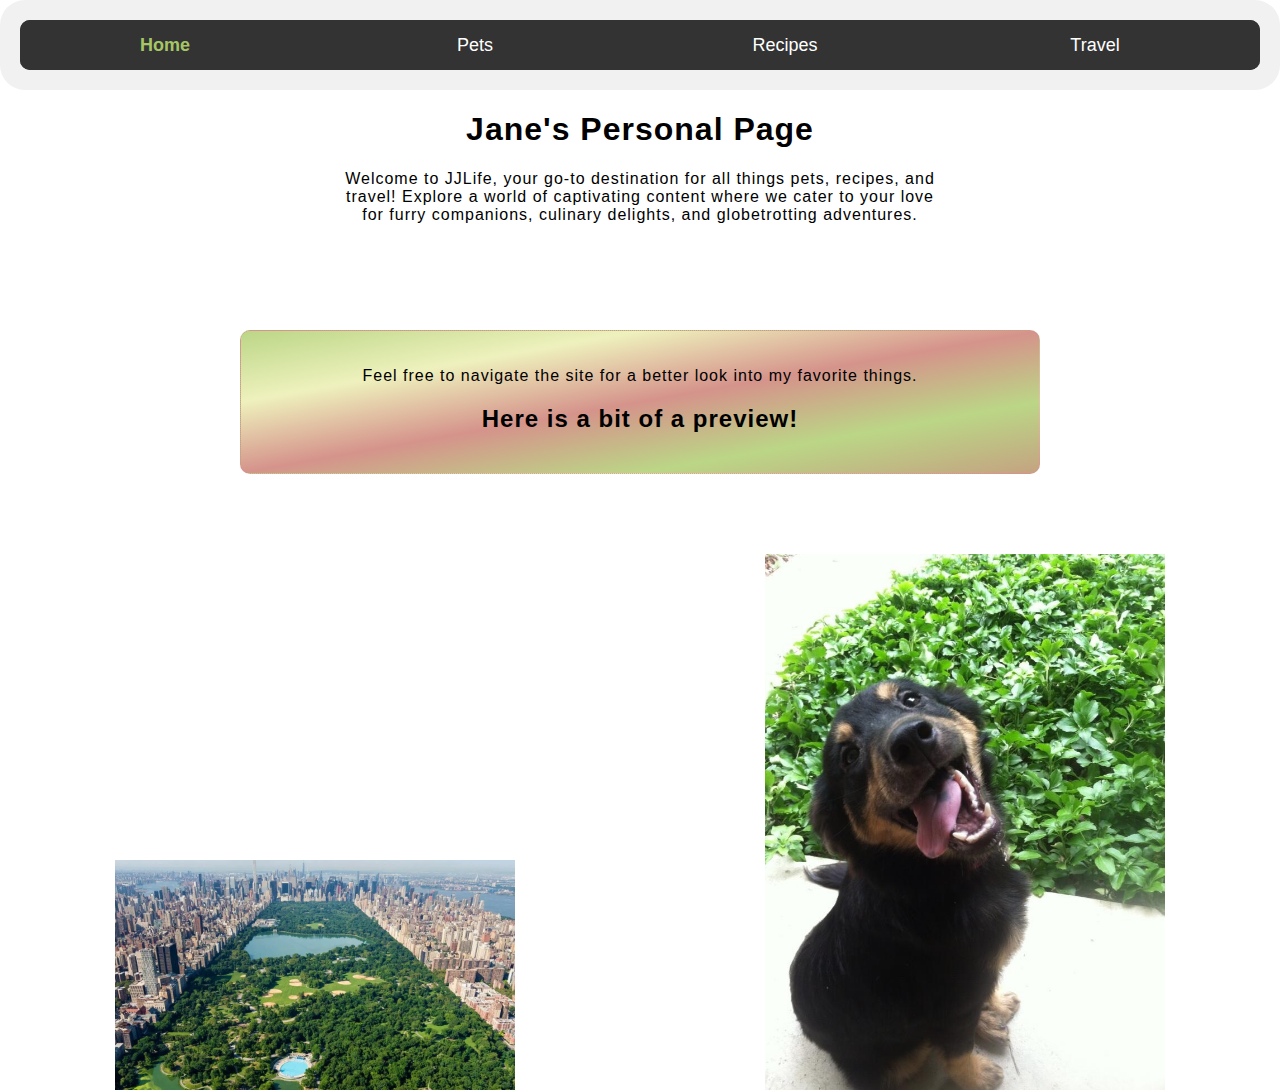
<file: index.html>
<!DOCTYPE html>
<html lang="en">
<head>
    <meta charset="UTF-8">
    <meta name="viewport" content="width=device-width, initial-scale=1.0">
    <link rel="stylesheet" type="text/css" href="css/reset.css">
    <link rel="stylesheet" href="css/style.css">
    <title>Home</title>
</head>
<body>
    <a href="#skip" class="skip">Skip to Main Content</a>
    <header>
        <nav>
            <ul>
                <li><a href = "index.html" class="current">Home</a></li>
                <li><a href = "pets.html">Pets</a></li>
                <li><a href = "recipes.html">Recipes</a></li>
                <li><a href = "travel.html">Travel</a></li>
            </ul>
        </nav>
    </header>

    <main id="skip">
    <div class="introduction">
        <h1>Jane's Personal Page</h1>
        <div>
            <p>Welcome to JJLife, your go-to destination for all things pets, recipes, and travel! Explore a world of captivating content where we cater to your love for furry companions, culinary delights, and globetrotting adventures. </p>

        </div>
    </div>
    <div class="navigate">
        <p>Feel free to navigate the site for a better look into my favorite things. </p>
        <h2> Here is a bit of a preview!</h2>
    </div>

    <div class ="index_photos">
    <img src="images/central_park_aerial_view.jpeg" width = "400" alt="Arial view of Central Park in New York City, NY">
    <img src="images/juno_pup.jpg" width = "400" alt="Brown labradoodle puppy looking at the camera with it's tounge hanging out">
    </div>
    
    </main>
    
</body>
</html>
</file>
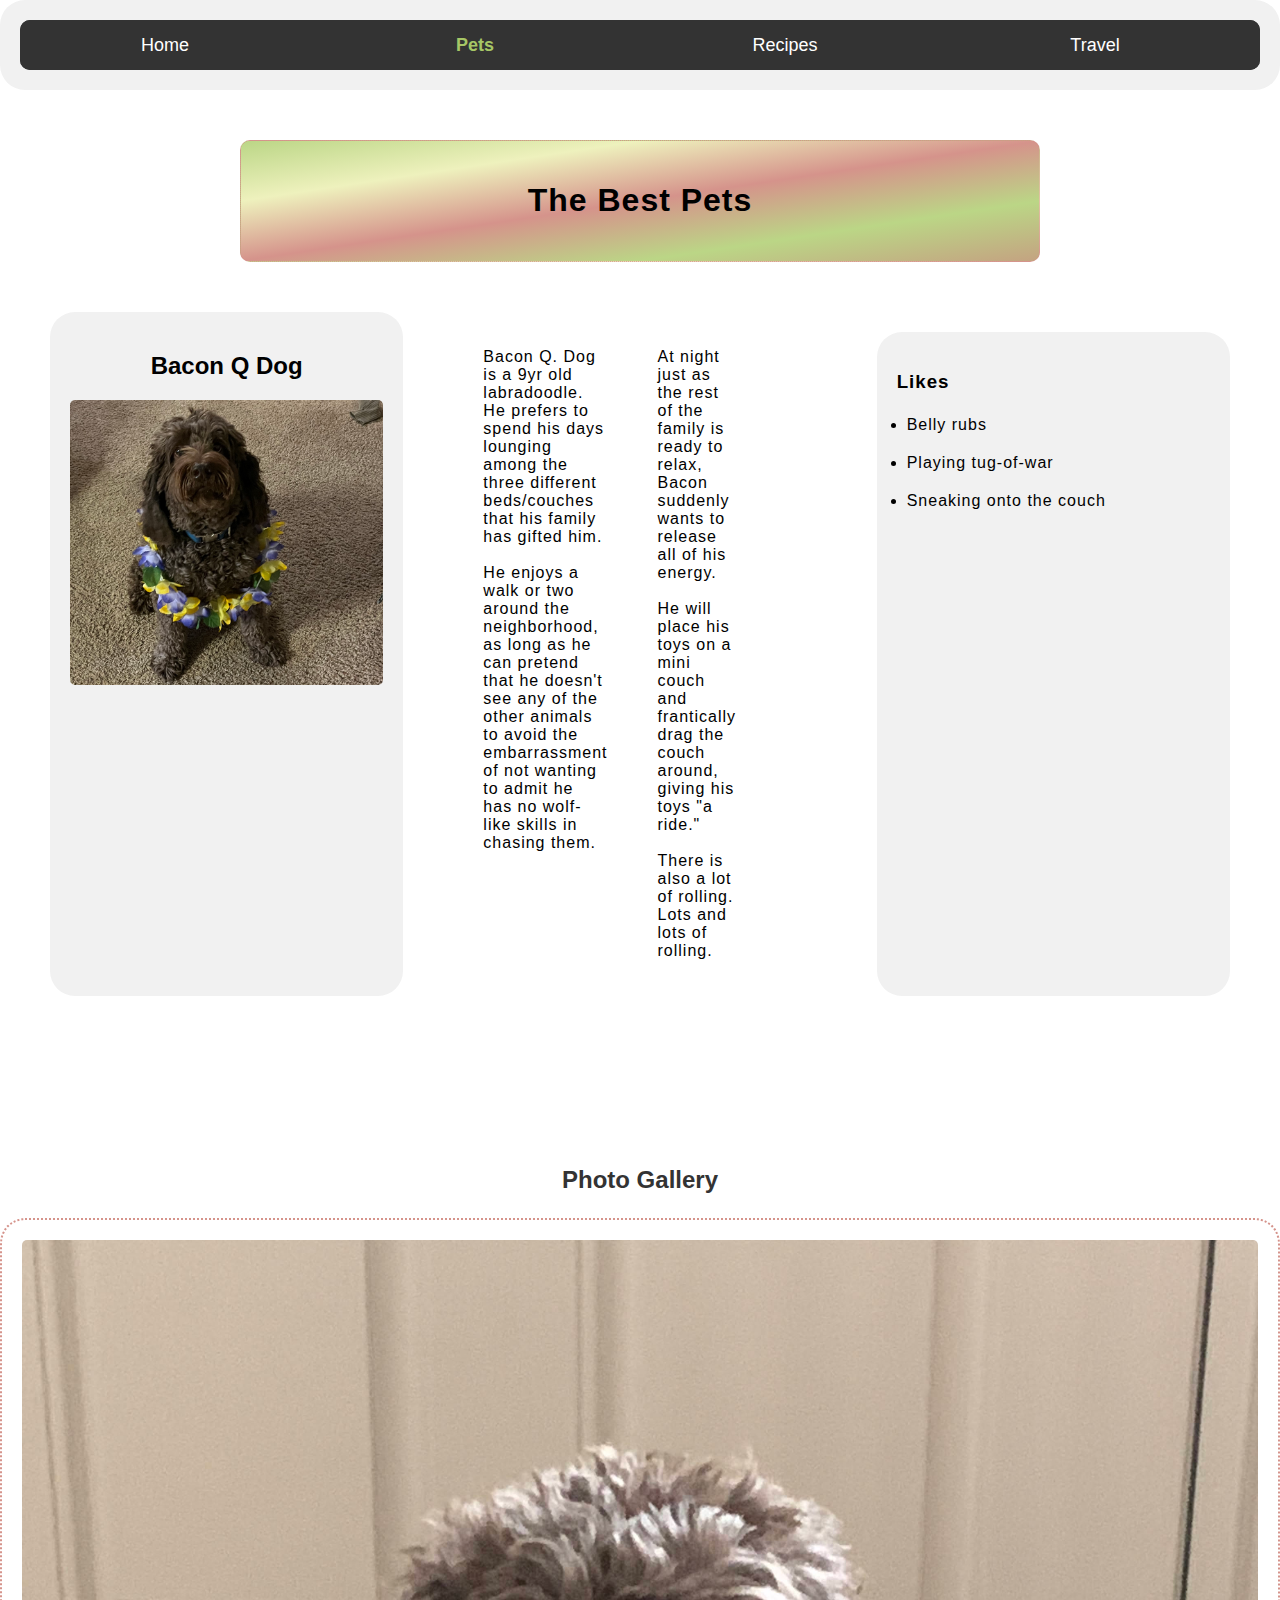
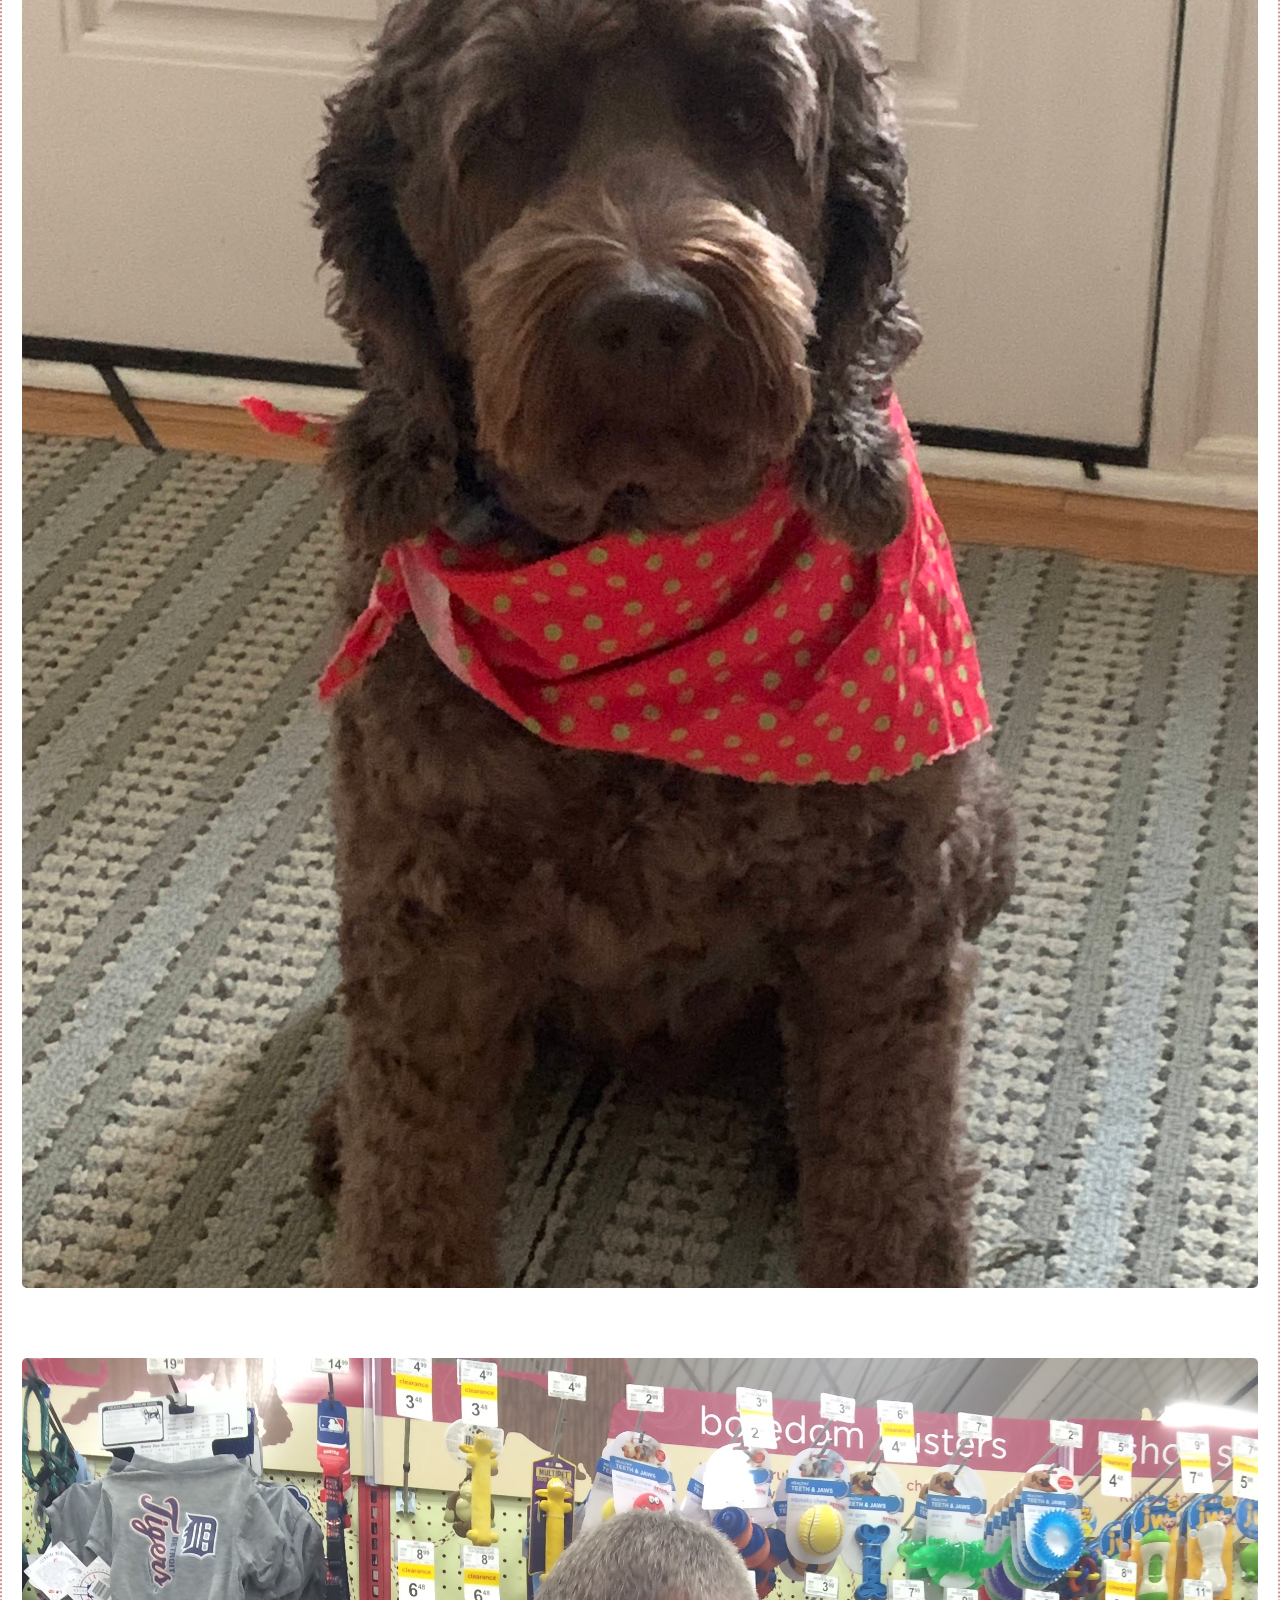
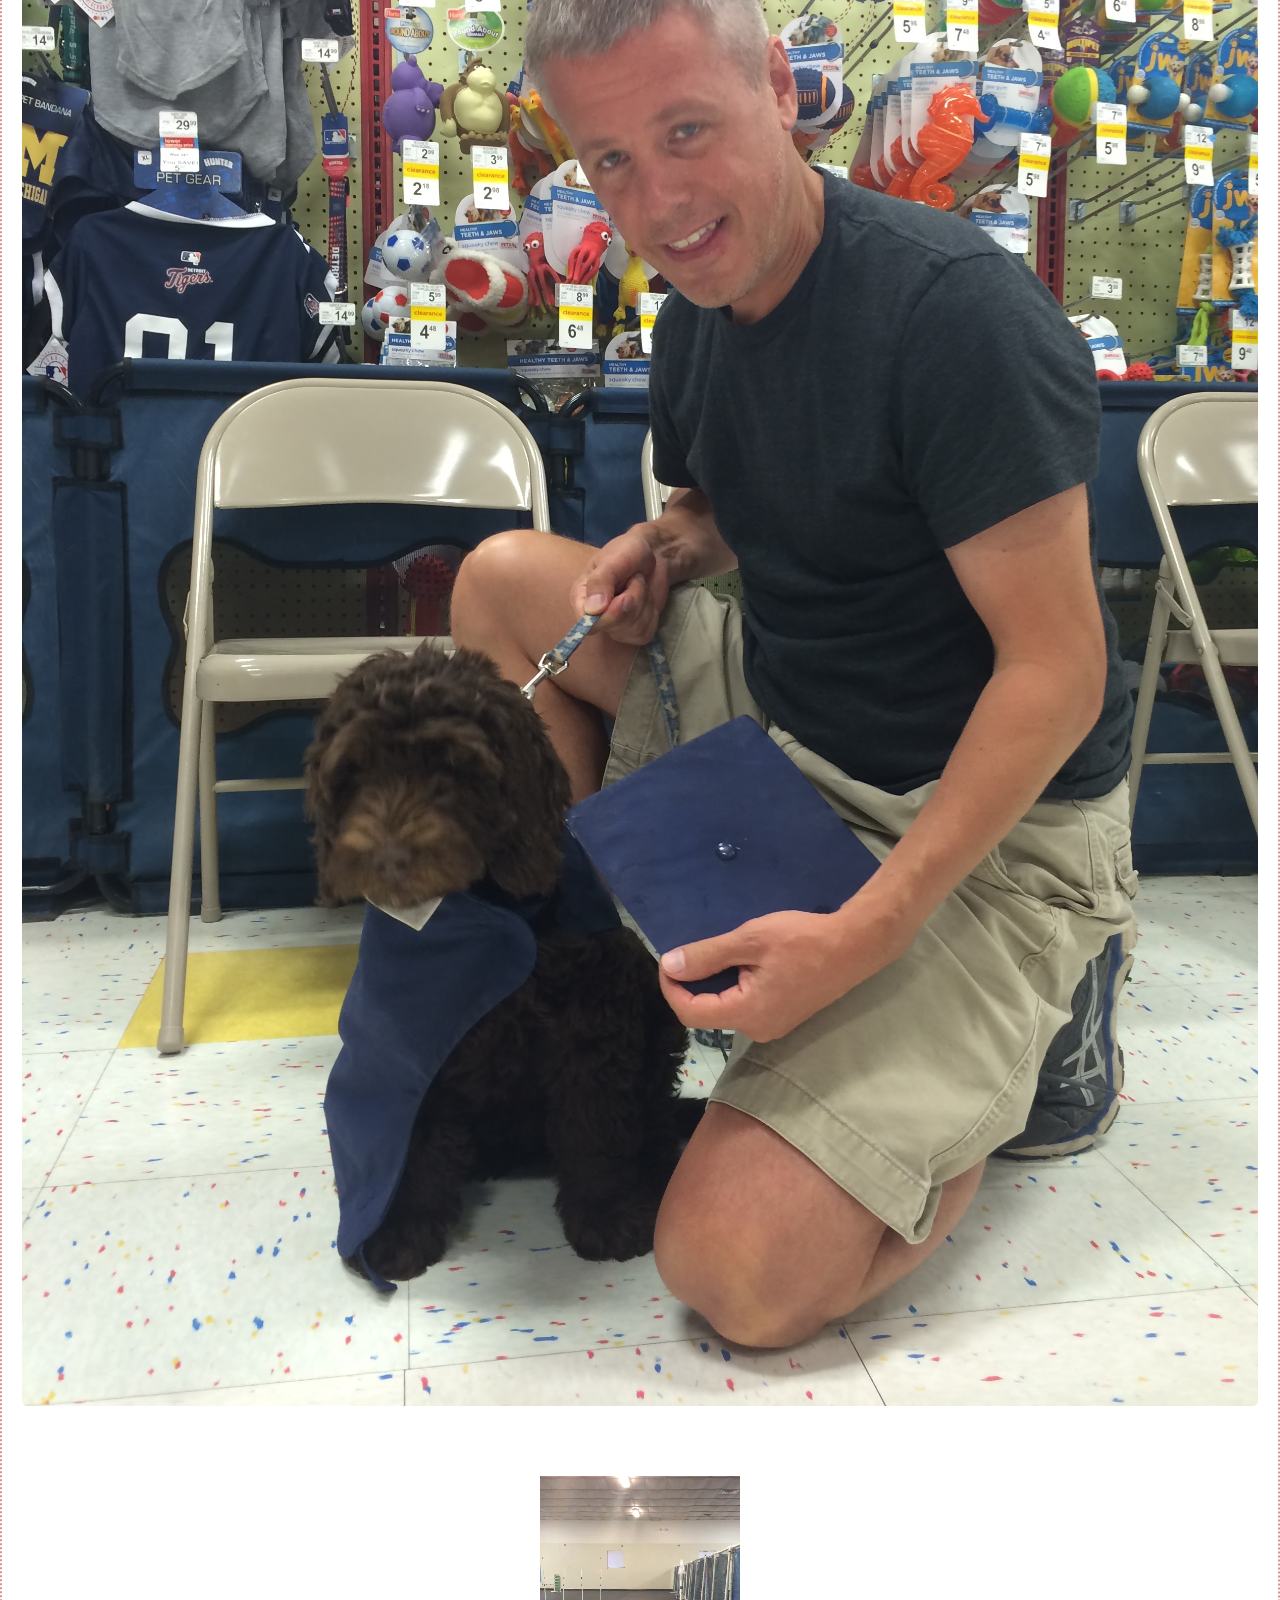
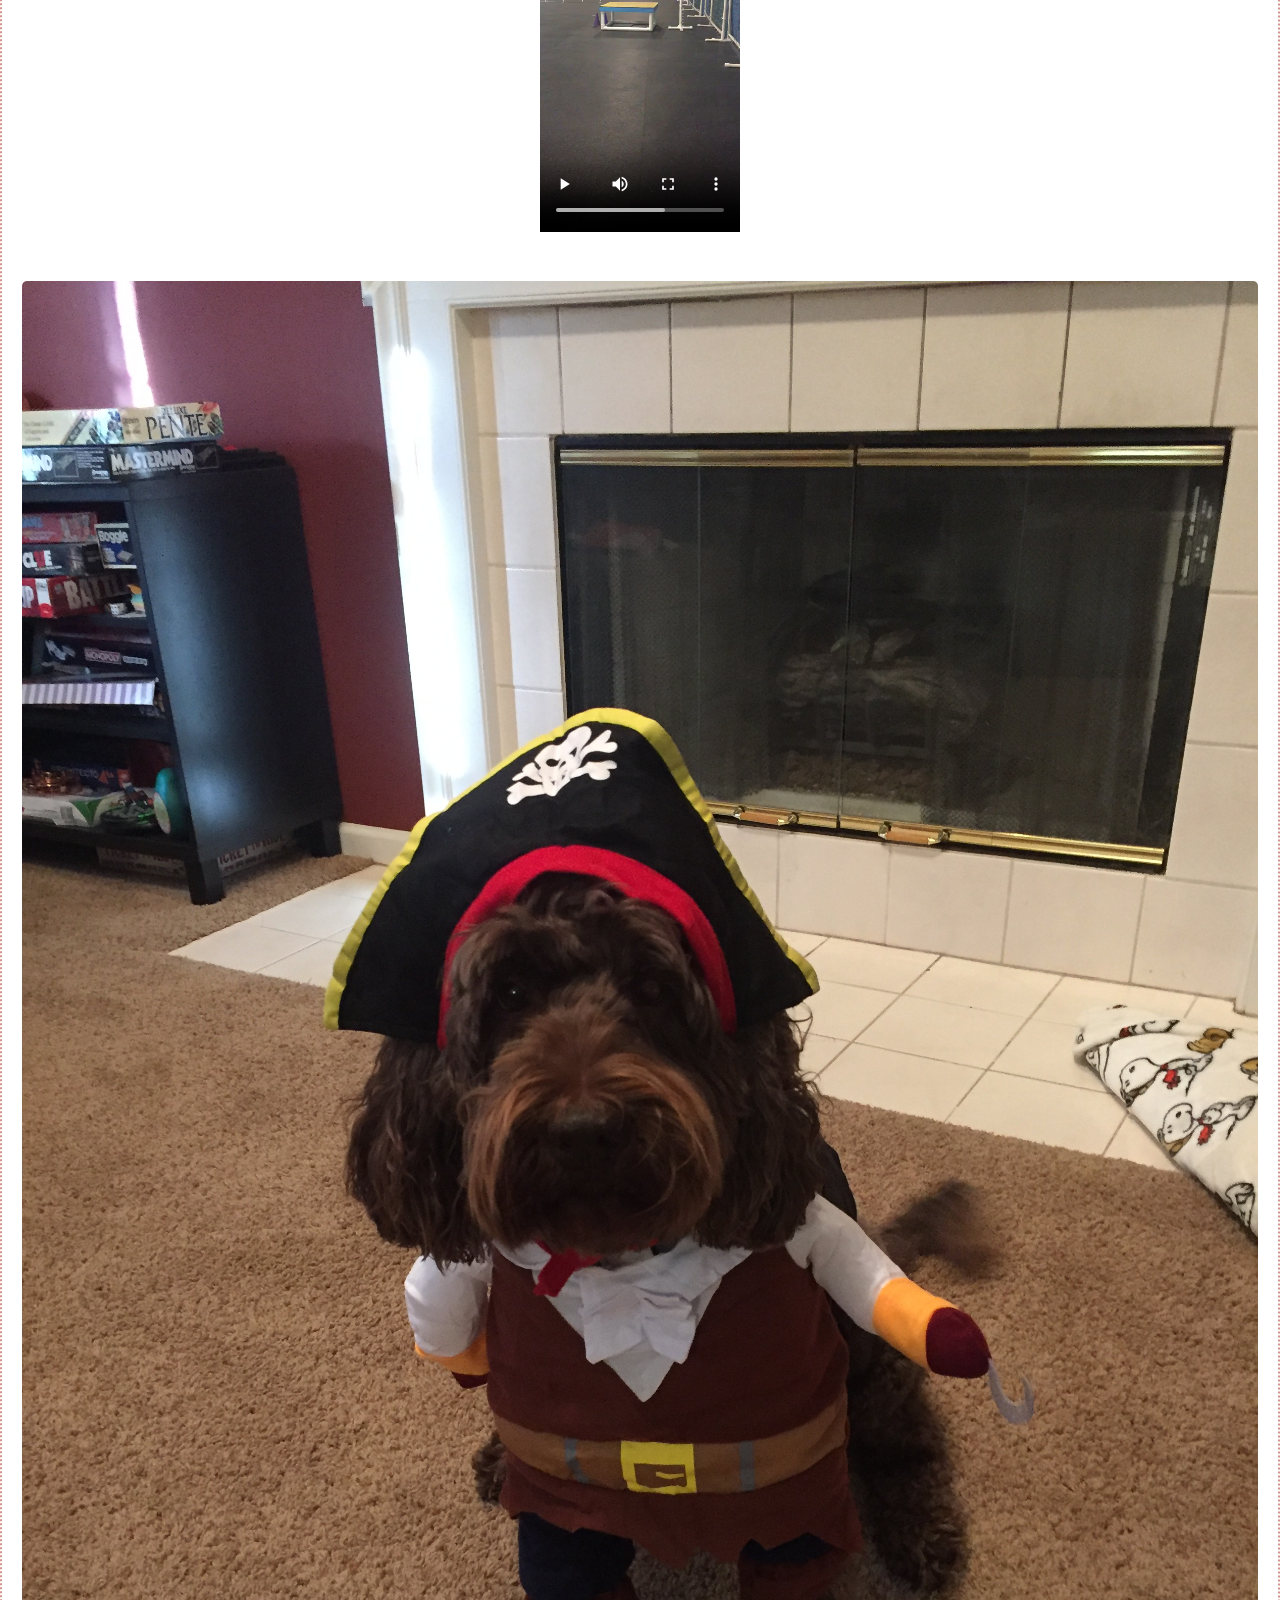
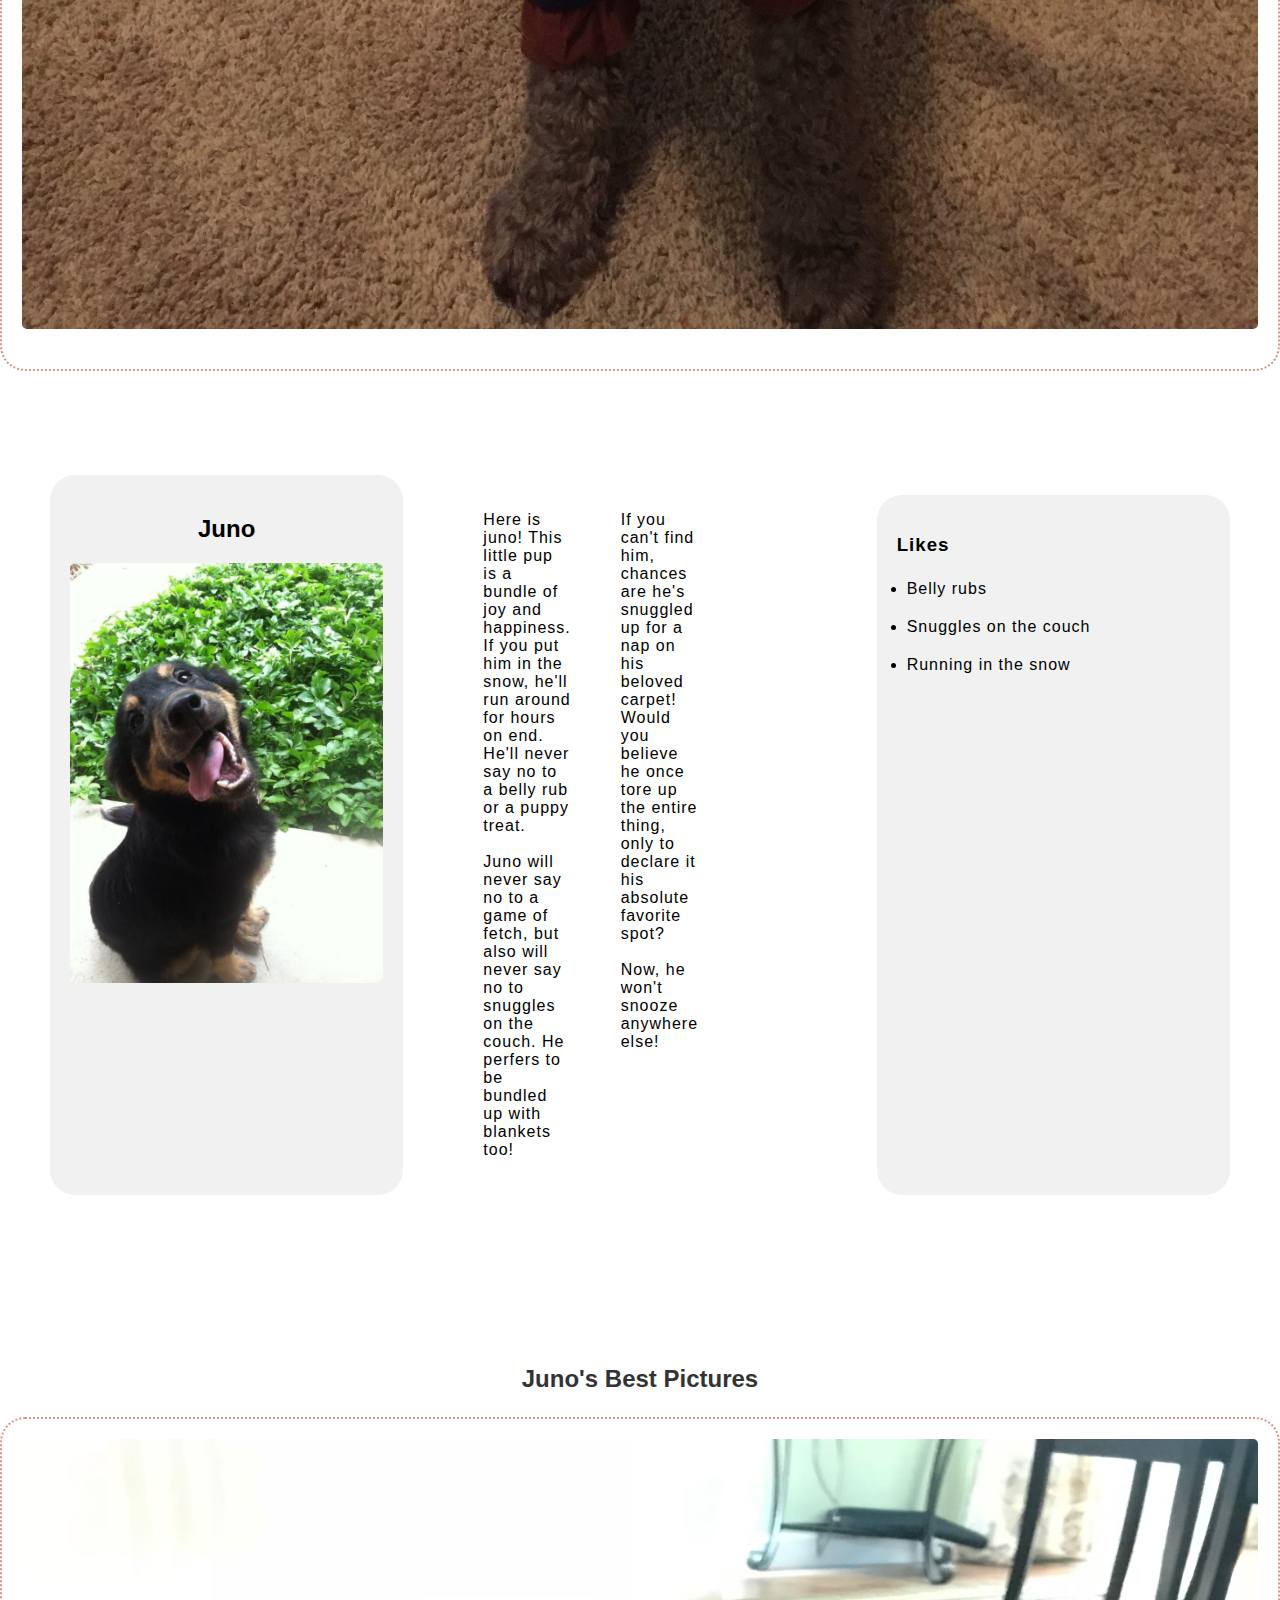
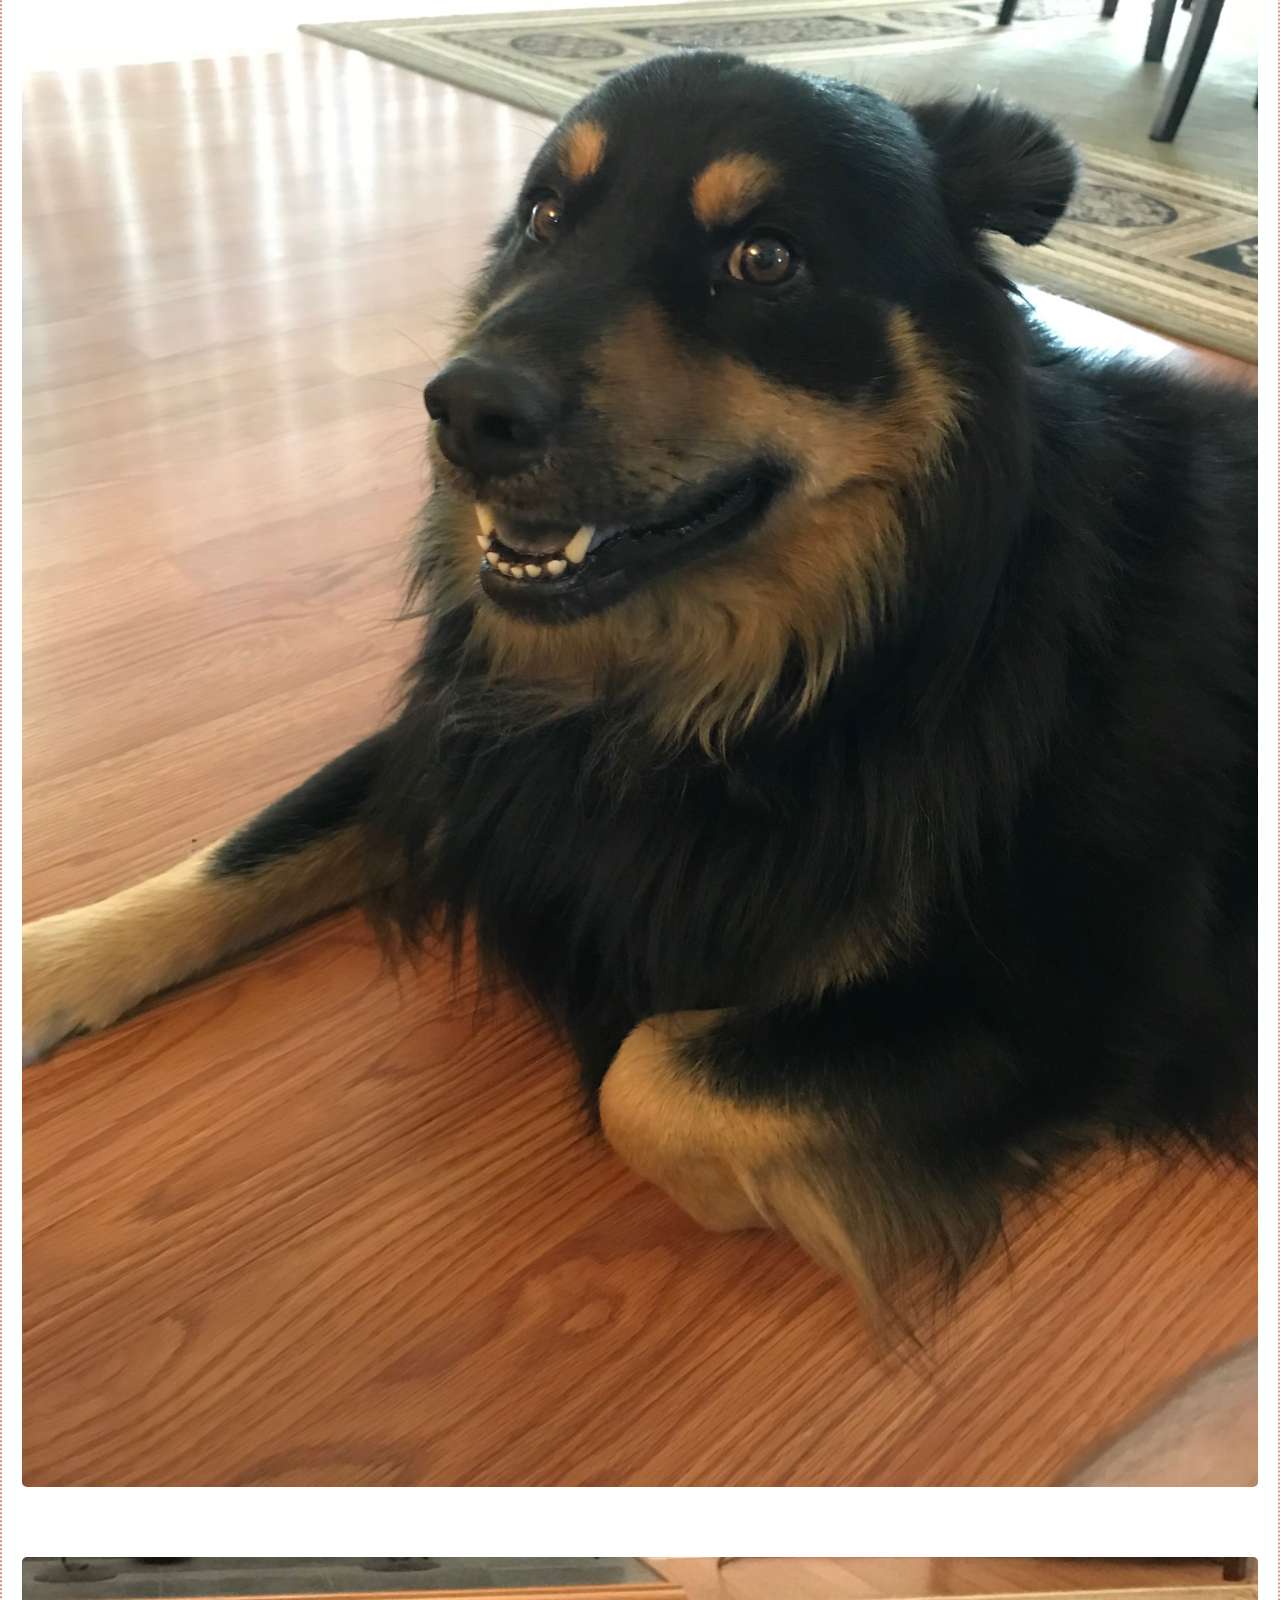
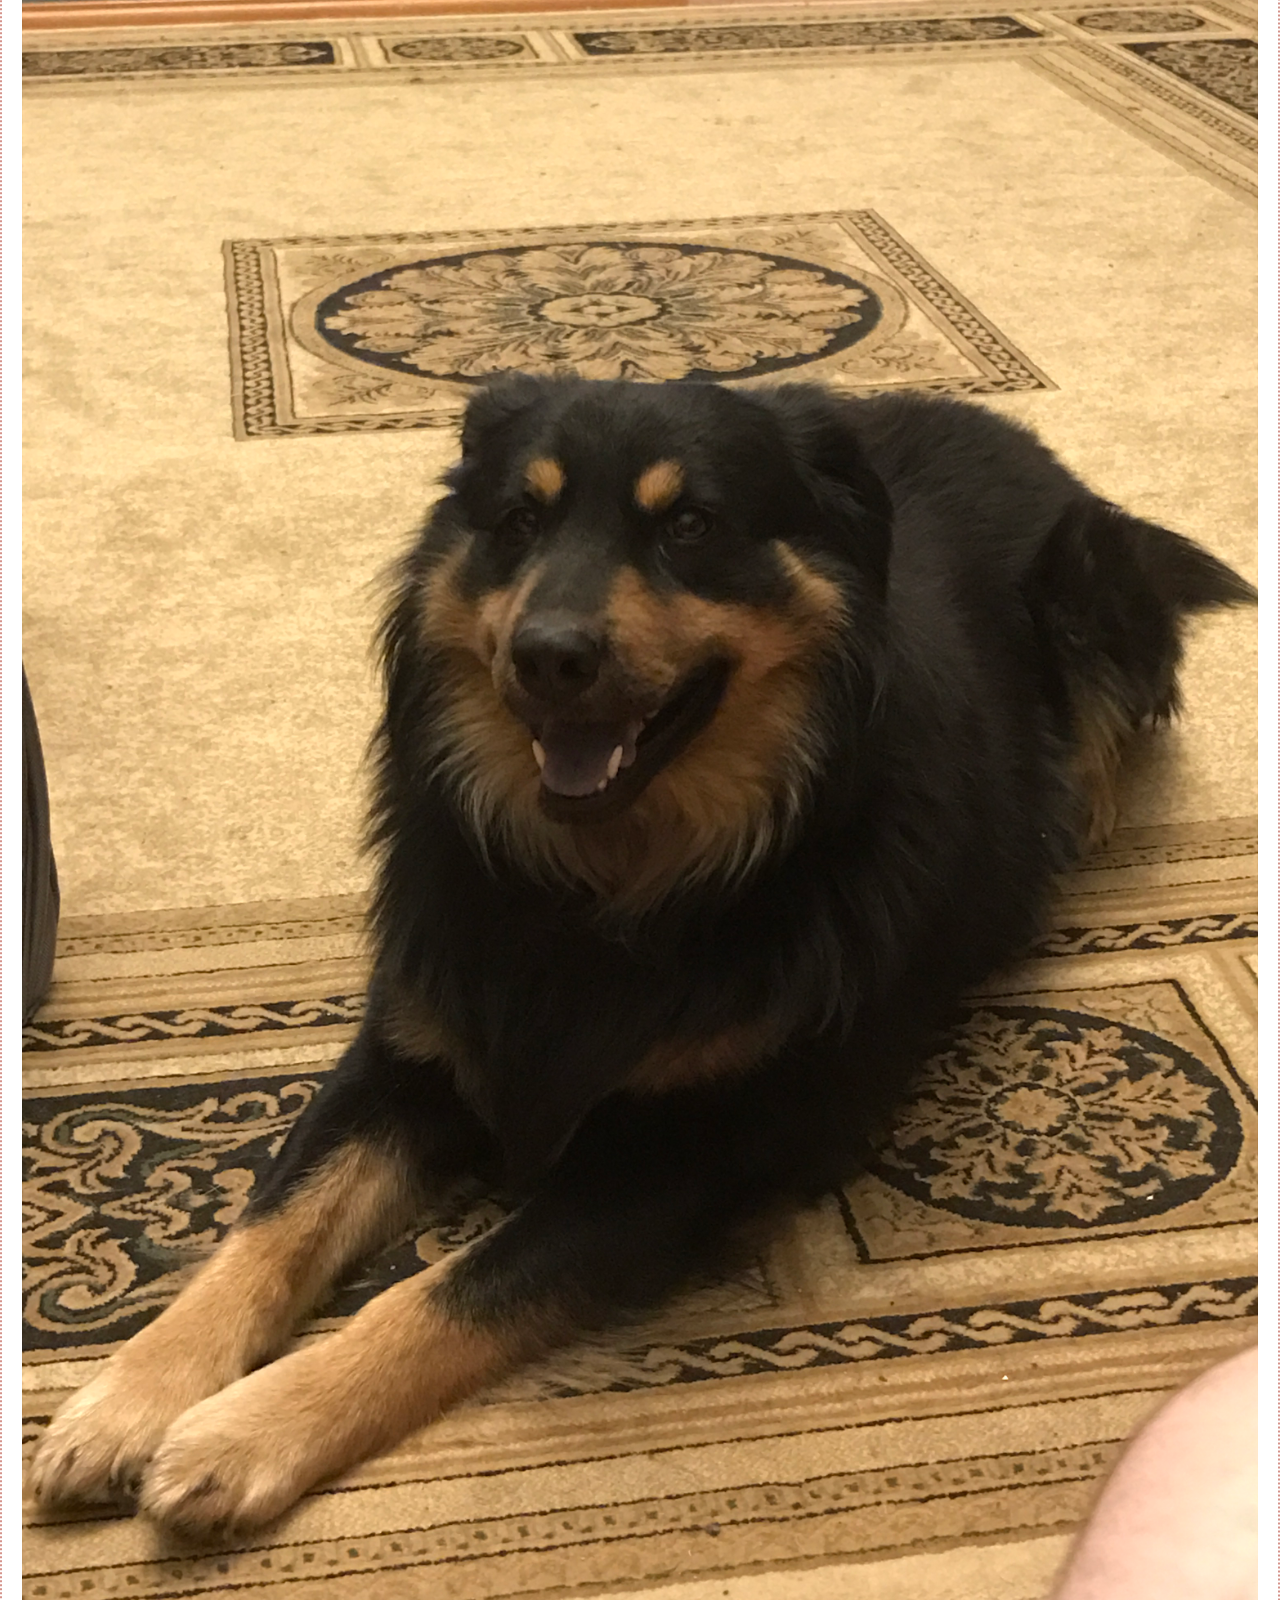
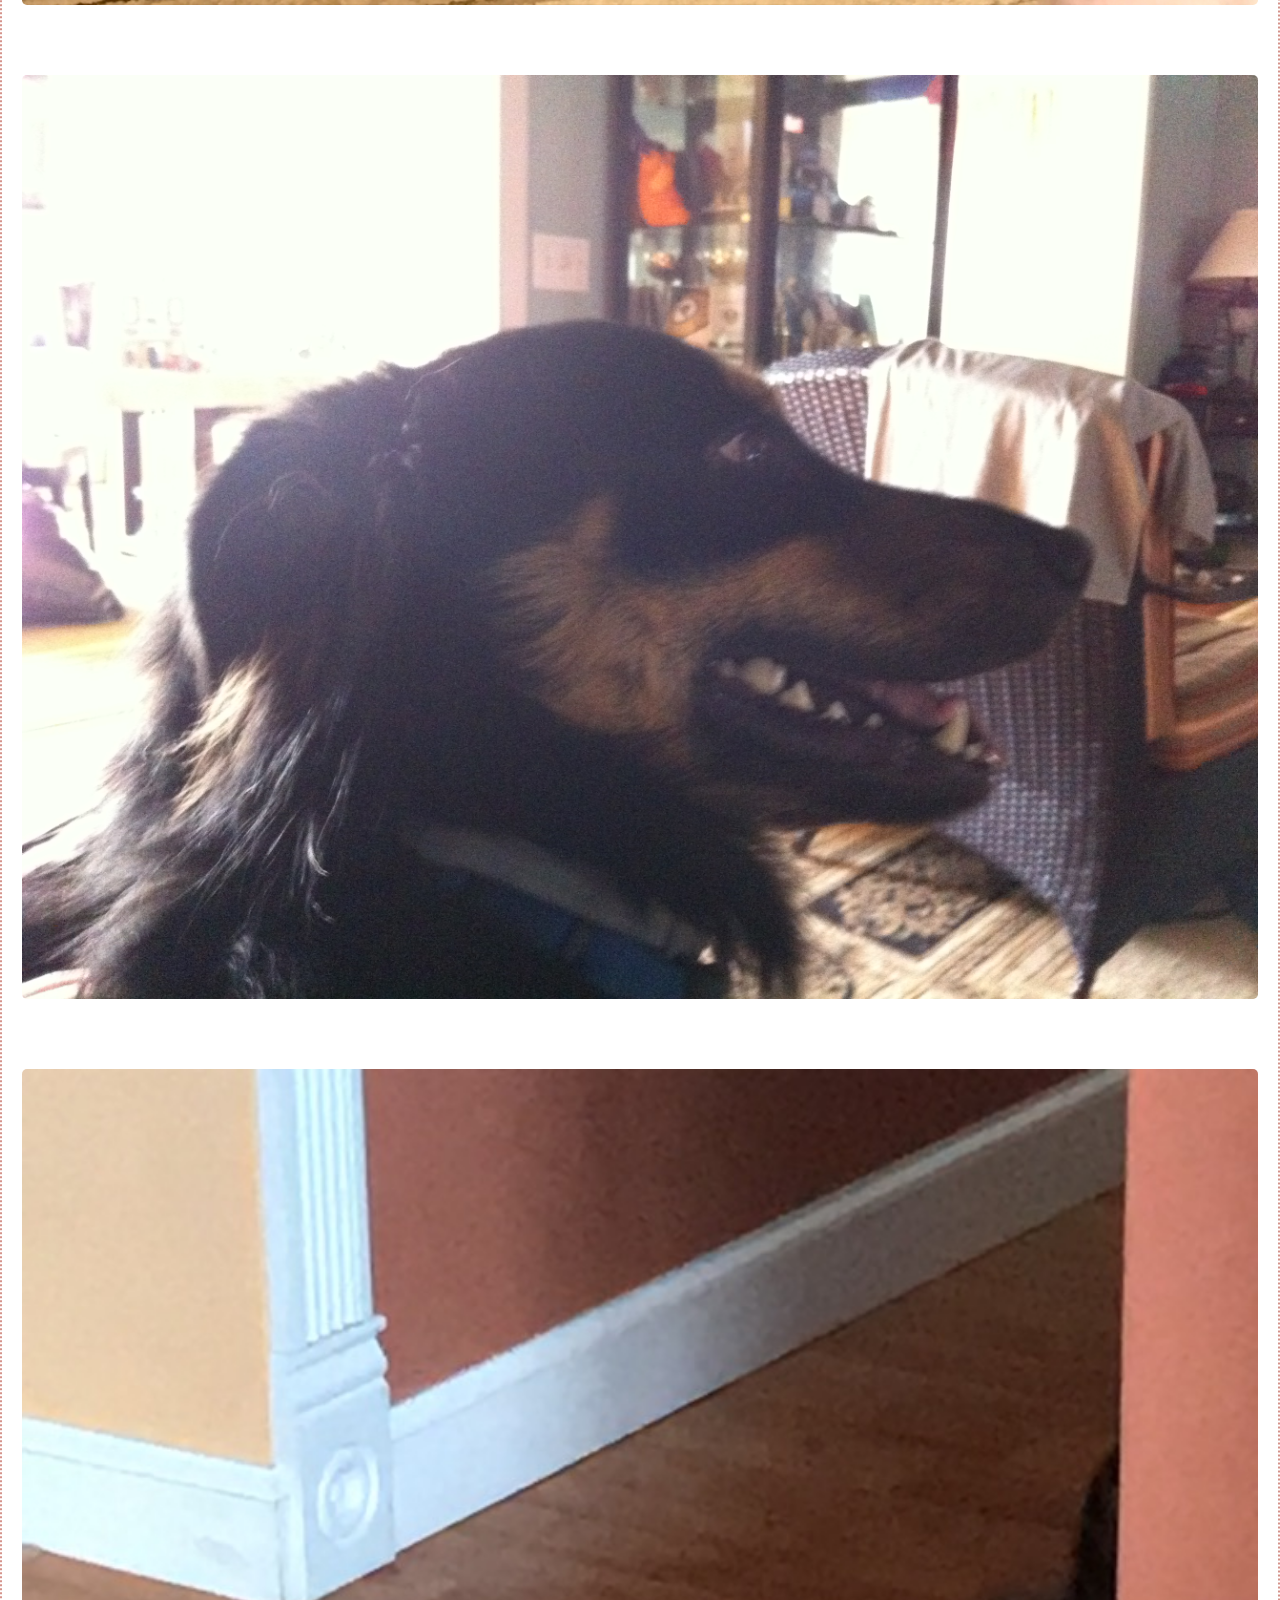
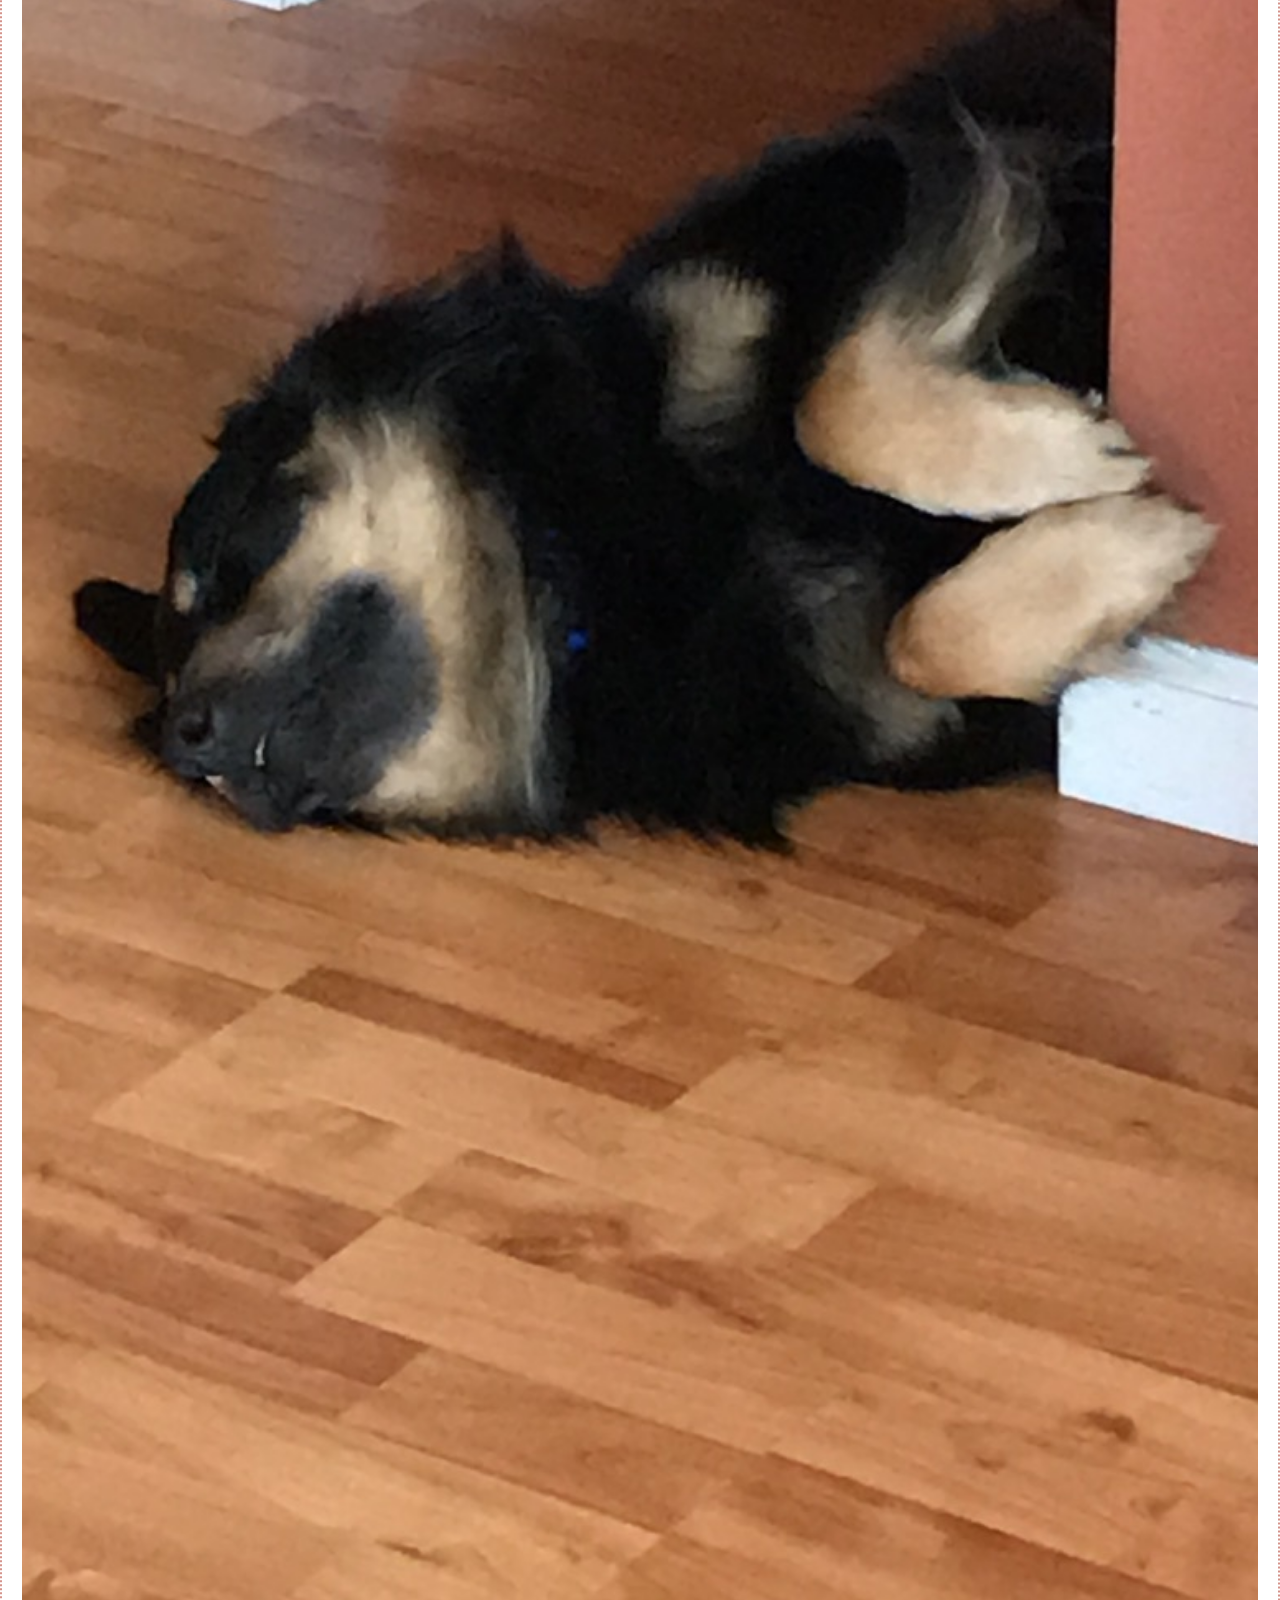
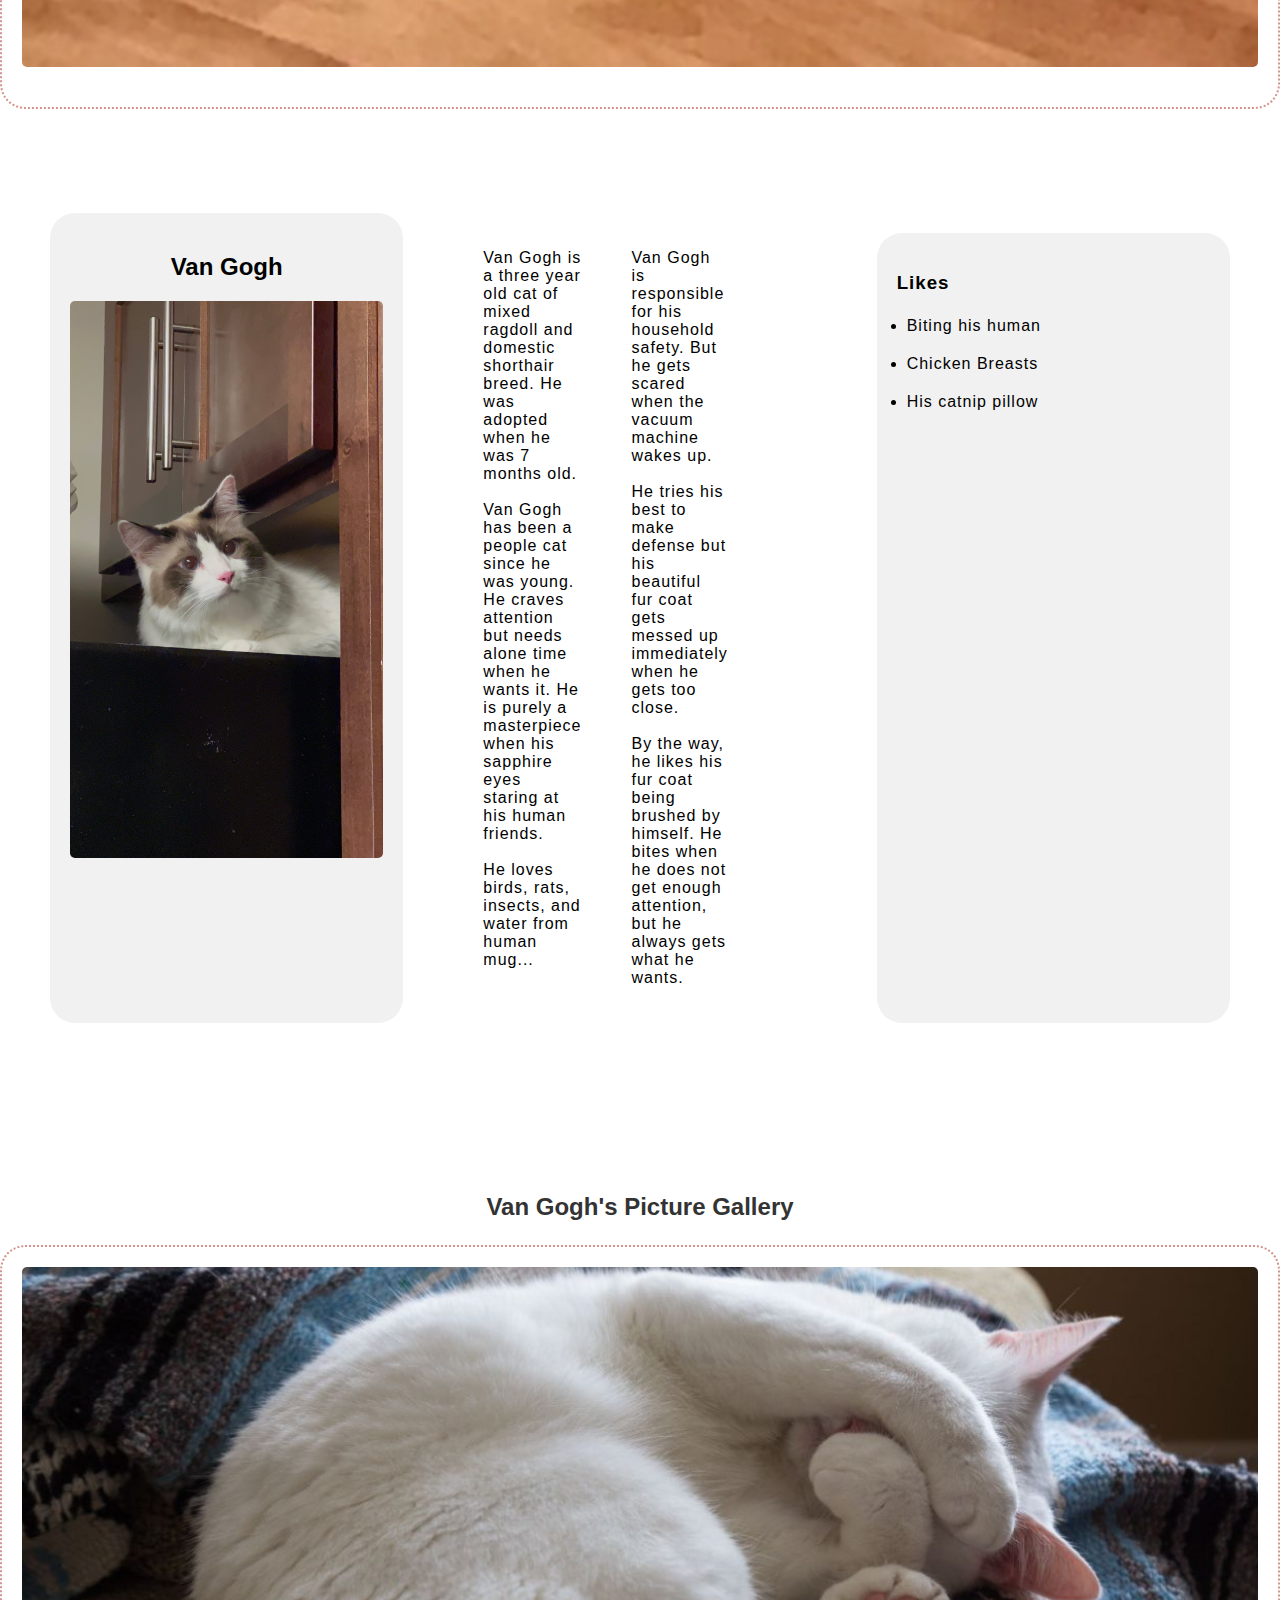
<file: pets.html>
<!DOCTYPE html>
<html lang="en">
<head>
    <meta charset="UTF-8">
    <meta name="viewport" content="width=device-width, initial-scale=1.0">
    <link rel="stylesheet" type="text/css" href="css/reset.css">
    <link rel="stylesheet" href="css/style.css">
    <title>Pets</title>
</head>
<body>
    <a href="#skip" class="skip">Skip to Main Content</a>
    <header>
        <nav>
            <ul>
                <li><a href = "index.html">Home</a></li>
                <li><a href = "pets.html" class="current">Pets</a></li>
                <li><a href = "recipes.html">Recipes</a></li>
                <li><a href = "travel.html">Travel</a></li>
            </ul>
        </nav>
    </header>
    <main id="skip">
    <div class="navigate">
        <h1>The Best Pets</h1>
    </div>
    <div class="bacon_dog">
        <div class = "bacon-heading">
            <h2>Bacon Q Dog</h2>
            <img src="images/bacon.jpg" width="400" alt="Brown labradoodle wearing colorful lei">
        </div>
        <div class="bacon-text-columns">
            <div class="bacon-column-1-1">
                <p>Bacon Q. Dog is a 9yr old labradoodle. He prefers to spend his days lounging among the three different beds/couches that his family has gifted him. 
                <br>
                <br> He enjoys a walk or two around the neighborhood, as long as he can pretend that he doesn't see any of the other animals to avoid the embarrassment of not wanting to admit he has no wolf-like skills in chasing them.</p>
            </div>
            <div class="bacon-column-1-2">
                <p>At night just as the rest of the family is ready to relax, Bacon suddenly wants to release all of his energy. 
                    <br>
                    <br>He will place his toys on a mini couch and frantically drag the couch around, giving his toys "a ride."
                    <br>
                    <br>There is also a lot of rolling. Lots and lots of rolling.</p>
            </div>
        </div>
       
        <div class="bacon-likes">
            <h3>Likes</h3>
            <ul>
                <li>Belly rubs</li>
             
                <li>Playing tug-of-war</li>
   
                <li>Sneaking onto the couch</li>
            </ul>
        </div>
    </div>

        <h3 class="bacon-gallery">Photo Gallery</h3>
        <div class="bacon_picture_gallery">
            <img src="images/bacon_bandana.JPG" width="200" alt="Brown labradoodle wearing an orange bandana">
            <img src="images/bacon_graduation.JPG" width="200" alt="Small labradoodle puppy wearing a graduation cap and gown">
            <video width="200" controls>
                <source src="images/bacon_agility.mov">
                Your browser does not support the video tag.  This was a video of a girl and dog demonstrating a sit and stay procedure
            </video>
            <img src="images/bacon_halloween.JPG" width="200" alt="Brown labradoodle wearing a pirate costume">
        </div>
        <br>
        <br>
        <br>
   
        <div class="bacon_dog">
            <div class="bacon-heading">
                <h2>Juno</h2>
                <img src="images/juno_pup.jpg" width = "400" alt="Brown labradoodle puppy looking at the camera with it's tounge hanging out">
            </div>
            <div class="bacon-text-columns">
                <div class="bacon-column-1-1">
                    <p>Here is juno! This little pup is a bundle of joy and happiness. If you put him in the snow, he'll run around for hours on end. He'll never say no to a belly rub or a puppy treat. 
                        <br><br>Juno will never say no to a game of fetch, but also will never say no to snuggles on the couch. He perfers to be bundled up with blankets too!</p>
                </div>
                <div class="bacon-column-1-2">
                    <p>If you can't find him, chances are he's snuggled up for a nap on his beloved carpet! Would you believe he once tore up the entire thing, only to declare it his absolute favorite spot? 
                        <br><br>Now, he won't snooze anywhere else!</p>
                </div>
            </div>
            <div class="bacon-likes">
                <h3>Likes</h3>
                <ul>
                    <li>Belly rubs</li>
     
                    <li>Snuggles on the couch</li>

                    <li>Running in the snow</li>
                </ul>
            </div>
        </div>

        <h3 class="bacon-gallery">Juno's Best Pictures</h3>
        <div class="bacon_picture_gallery">
            <img src="images/juno_laying_2.jpg" width ="200" alt = "Brown labradoodle laying down inside a home">
            <img src="images/juno_laying.jpg"  width ="200" alt="Brown labradoodle laying down inside a home">
            <img src="images/juno_profile.jpg"  width ="200" alt="Side profile of a brown labradoodle">
            <img src="images/classic_juno.jpg"  width ="200" alt="Brown labradoodle sleeping on a floor with it's paws curled up ">
        </div>
        <br>
        <br>
        <br>

            
        <div class="bacon_dog">
            <div class="bacon-heading">
                <h2>Van Gogh</h2>
                <img src="images/van_gogh_on_fridge.jpg" width = "400" alt="Ragdoll cat sitting on top of black fridge">
            </div>
            <div class="bacon-text-columns">
                <div class="bacon-column-1-1">
                        <p>Van Gogh is a three year old cat of mixed ragdoll and domestic shorthair breed. He was adopted when he was 7 months old. 
                        <br>
                        <br>Van Gogh has been a people cat since he was young. He craves attention but needs alone time when he wants it. He is purely a masterpiece when his sapphire eyes staring at his human friends. 
                        <br>
                        <br>He loves birds, rats, insects, and water from human mug...</p>
                </div>
                <div class="bacon-column-1-2">
                    <p>Van Gogh is responsible for his household safety. But he gets scared when the vacuum machine wakes up. 
                    <br><br>He tries his best to make defense but his beautiful fur coat gets messed up immediately when he gets too close. 
                    <br>
                    <br>By the way, he likes his fur coat being brushed by himself. He bites when he does not get enough attention, but he always gets what he wants.</p>
                </div>
            </div>
            <div class="bacon-likes">
                <h3>Likes</h3>
                <ul>
                    <li>Biting his human</li>

                    <li>Chicken Breasts</li>
    
                    <li>His catnip pillow</li>
                </ul>
            </div>
        </div>

        <h3 class="bacon-gallery">Van Gogh's Picture Gallery</h3>
        <div class="bacon_picture_gallery">
            <img src="images/White-cat-curled-up-on-a-couch-with-paws-covering-her-face.jpeg" width="200" alt="A white cat sleeping on a sofa while covering his eyes with his paws">
                <img src="images/cat_on_couch.webp" width="200" alt="A white cat sitting on a couch">
                <img src="images/cat_flowers.jpeg" width="200" alt="A white cat basking in the sun while sleeping on flowers">
                <img src="images/white_cat_gif.gif" width="200" alt="A white cat pushing their paws into a blanket">
        </div>
        <br>
        <br>
        <br>

        <div class="bacon_dog">
            <div class="bacon-heading">
                <h2>Cody</h2>
                <img src="images/cody.jpg" width = "400" alt="A Pembroke Corgi sitting on the floor, looking at the camera">
            </div>
            <div class="bacon-text-columns">
                <div class="bacon-column-1-1">
                        <p>Cody is a 7yr old Pembroke Corgi. He was born in Cavalier Farms, Seattle. He prefers to spend his days lounging on the bean bag. 
                            <br><br>Every day, he enjoys two walks around the neighborhood and likes to make friends with other doggie friends. If lucky enough, he might see the cyclist, but he is not allowed to give chase.
                        </p>
                </div>
                <div class="bacon-column-1-2">
                    <p>Cody loves traveling. He enjoys walking on the beach and taking sun naps. But he hates cold weather. He would like to stay at home lounging by the fireplace in winter.
                    </p>
                </div>
            </div>
            <div class="bacon-likes">
                <h3>Likes</h3>
                <ul>
                    <li>Traveling</li>
          
                    <li>Lounging</li>
              
                    <li>Tennis balls</li>
                </ul>
            </div>
        </div>

        <h3 class="bacon-gallery">Cody's Photo Gallery</h3>
        <div class="bacon_picture_gallery">
            <img src="images/cody_play.jpg" width ="200" alt = "A Pembroke Corgi lying on the ground making faces.">
            <img src="images/cody_deathvalley.jpg"  width ="200" alt="A Pembroke Corgi visiting Badwater Basin in Death Valley National Park.">
            <img src="images/cody_sea.jpg"  width ="200" alt="A Pembroke Corgi having a walk by the sea.">
            <img src="images/cody_fireplace.jpg"  width ="200" alt="A Pembroke Corgi lounging by the fireplace in winter.">
        </div>
        <br>
        <br>
        <br>

        <div class="bacon_dog">
            <div class="bacon-heading">
                <h2>Sage</h2>
                <img src="images/sage_classic.jpeg" width = "400" alt="A smiling golden retriever lying on the bed">
            </div>
            <div class="bacon-text-columns">
                <div class="bacon-column-1-1">
                    <p>Sage is a 3 year old Golden Retriever. She is one of the laziest dogs. She loves sneaking into the bedroom and hopping onto the neatest bed. She also loves riding in a car with the windows open feeling the wind and air. 
                        <br><br>She enjoys walking, only if you take her for a ride to a big arboretum or park. Walking around the neighborhood is not necessarily her cup of tea. </p>
                </div>
                <div class="bacon-column-1-2">
                    <p>Her favorite food is corn. One day, she stole corn on the cob from the dining table, which was surprising because she is normally gentle and polite. 
                        <br><br>She took the stolen corn to the patio and enjoyed her meal by herself. Unfortunately, the corn turned out to be unripe, so she ended up vomiting it all later. 
                    </p>
                </div>
            </div>
            <div class="bacon-likes">
                <h3>Likes</h3>
                <ul>
                    <li>Carrots</li>
          
                    <li>Naps</li>
            
                    <li>Big parks</li>
                </ul>
            </div>
        </div>

        <h3 class="bacon-gallery">Sage's Best Pictures</h3>
        <div class="bacon_picture_gallery">
            <img src="images/sage_car.jpeg" width ="200" alt = "A happy golden retriever is sitting in the car’s backseat.">
            <img src="images/sage_young.jpeg"  width ="200" alt="A young golden retriever is laying down">
            <img src="images/sage_sleep.jpeg"  width ="200" alt="A golden retriever is sleeping on the couch.">
            <img src="images/sage_pet.jpeg"  width ="200" alt="A man’s hand is petting a golden retriever’s neck.">
        </div>
        <br>
        <br>
        <br>


    </main> 
</body>
</html>
</file>
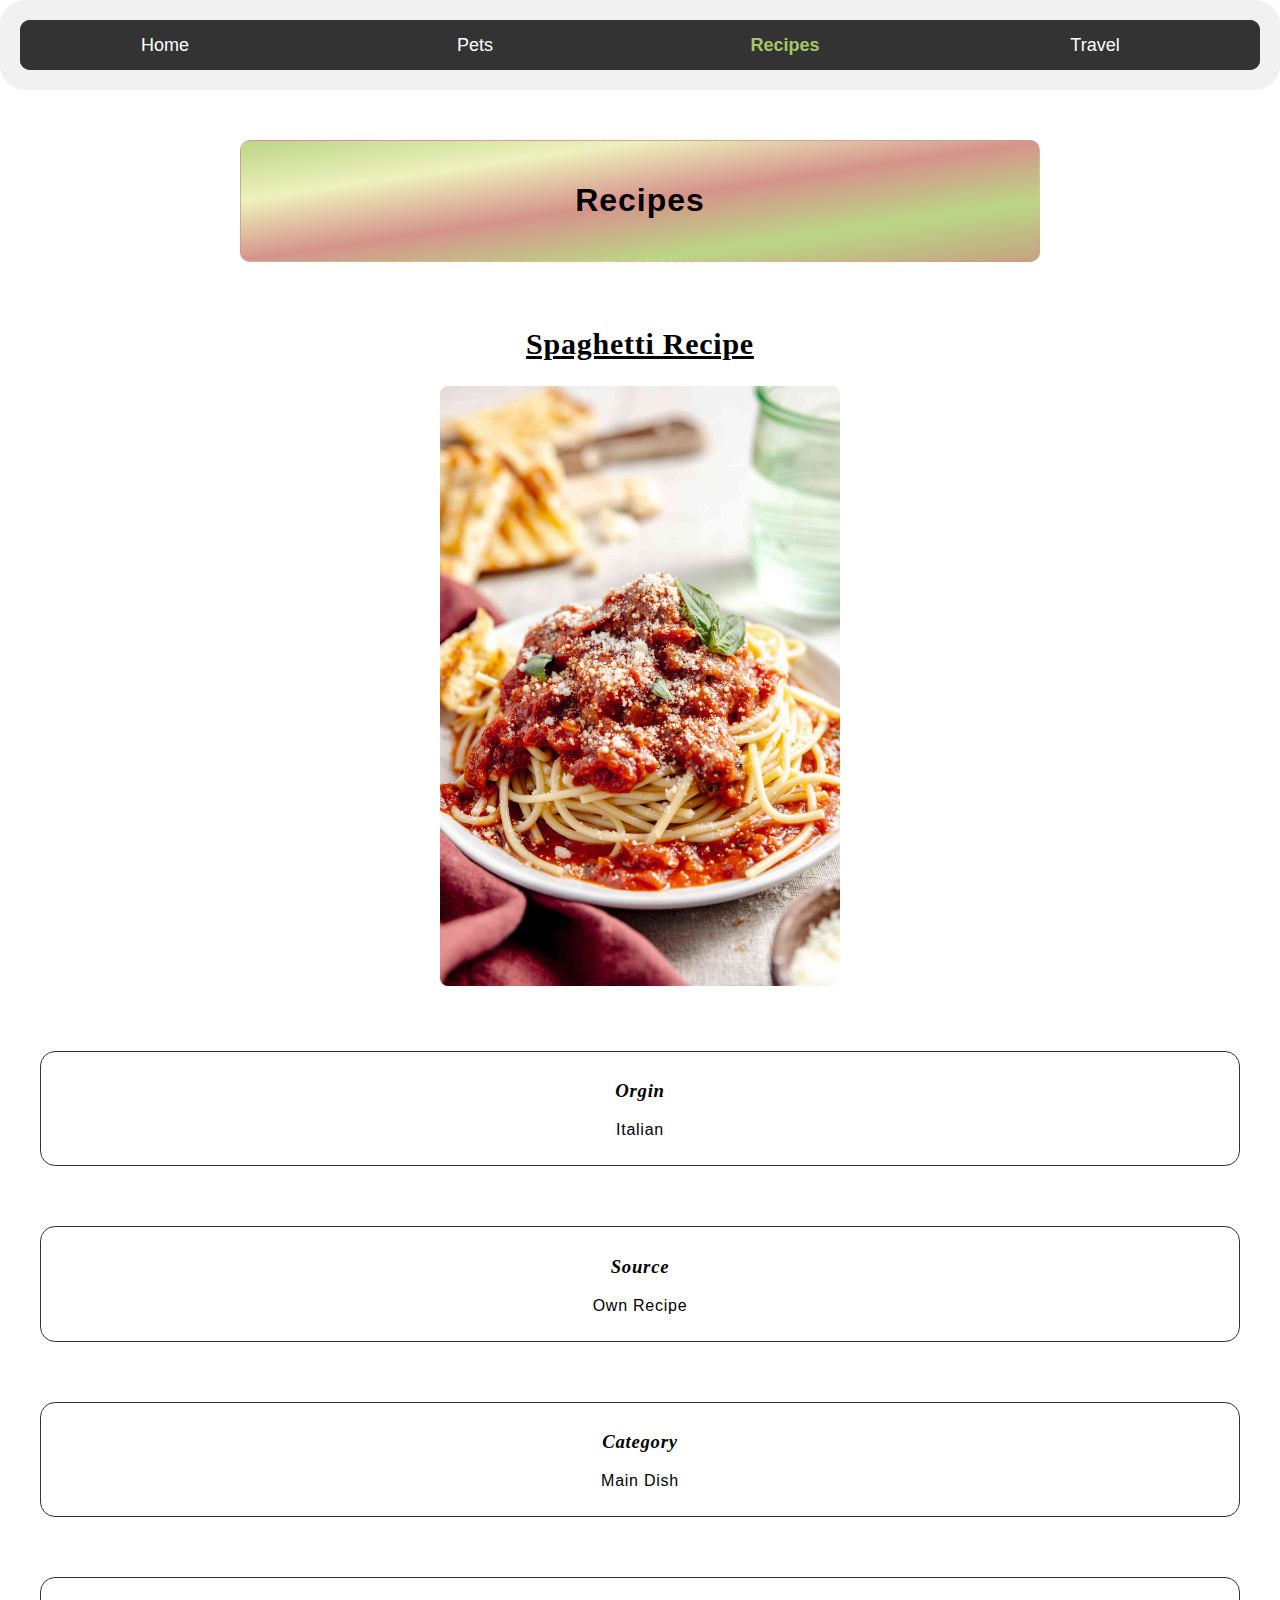
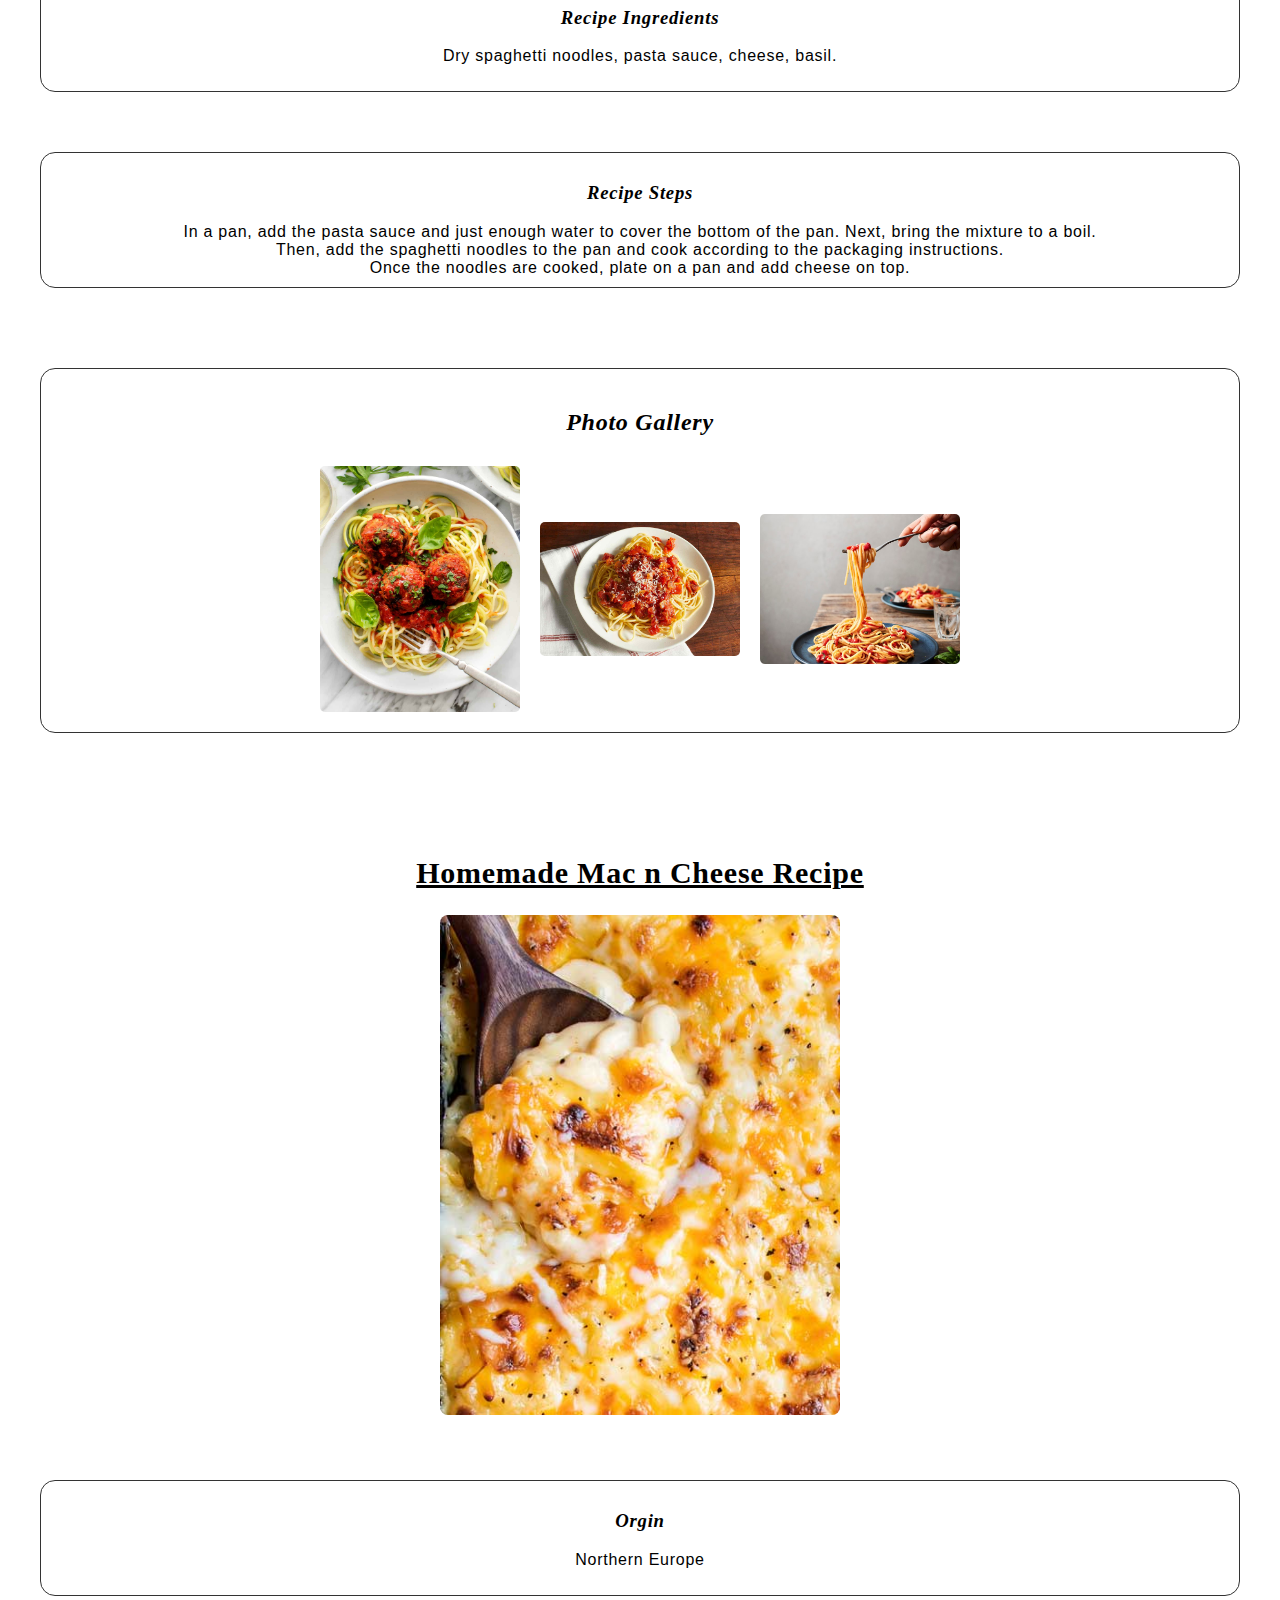
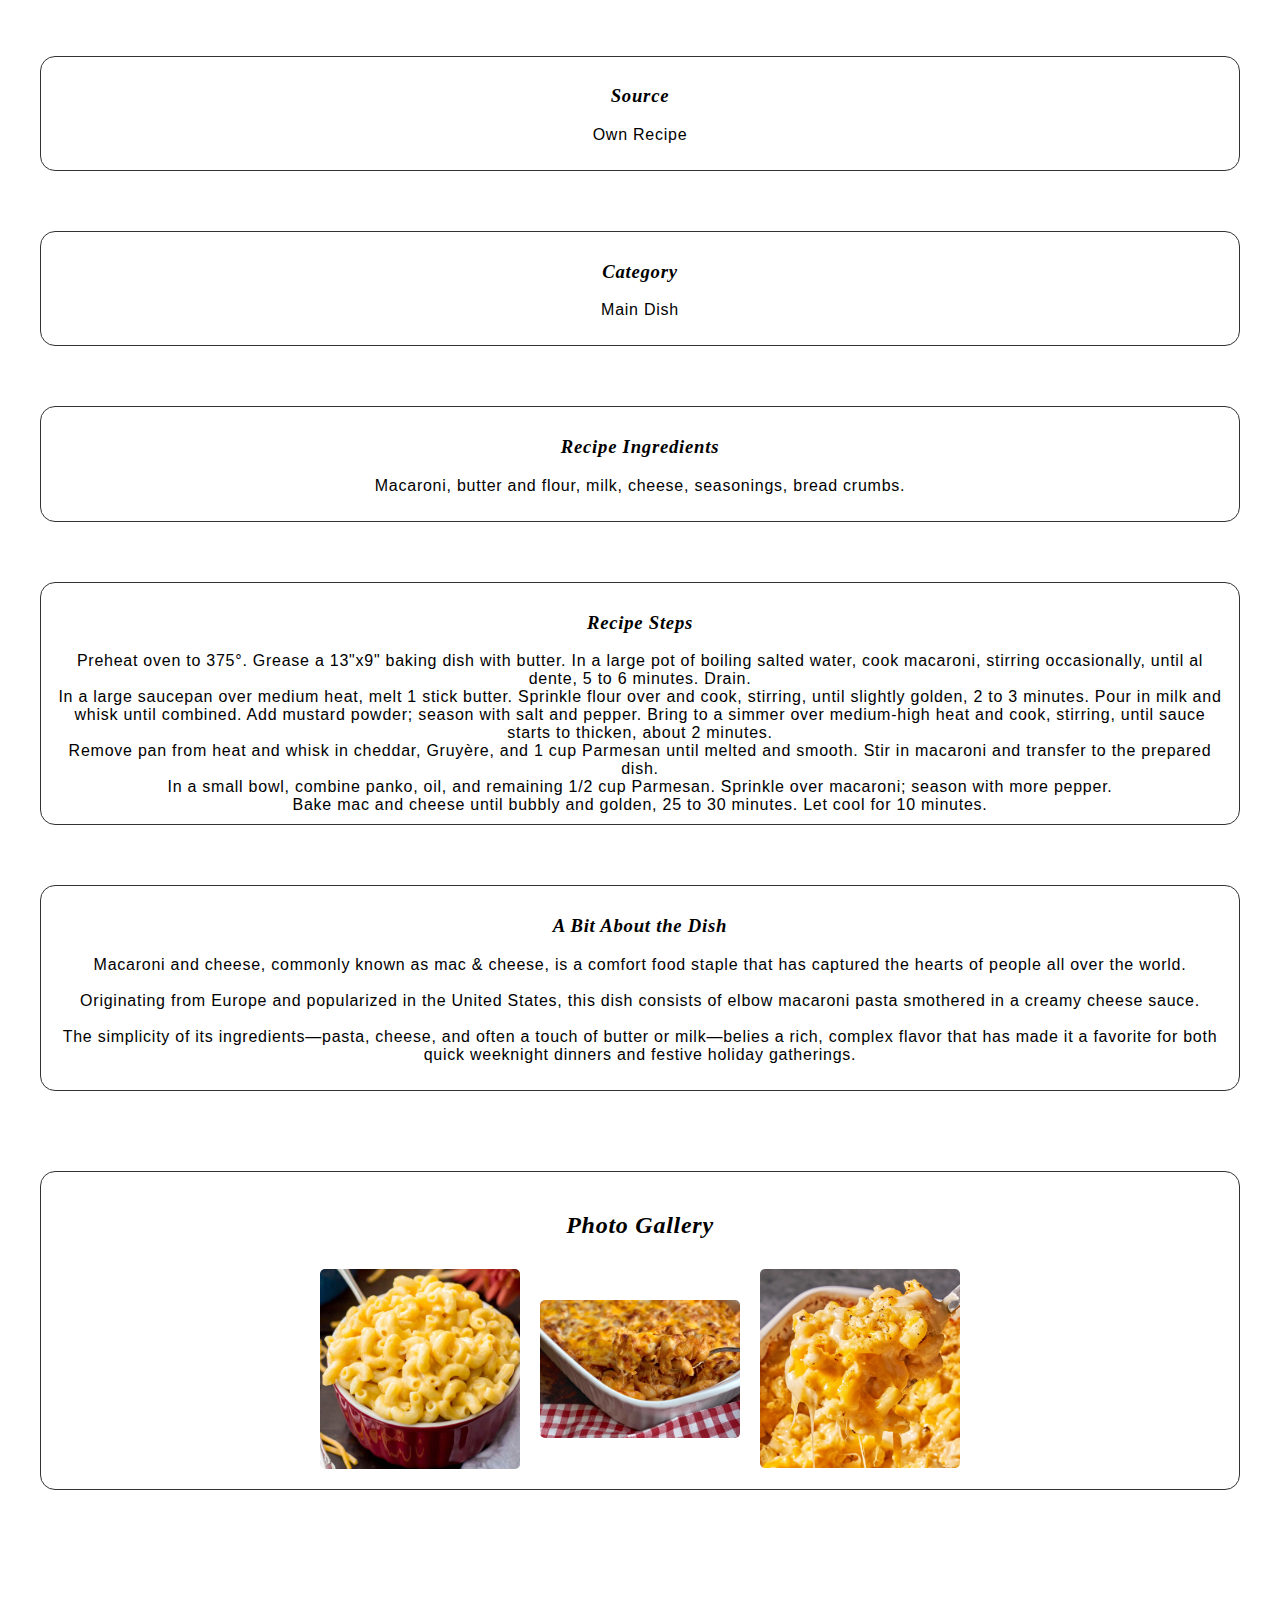
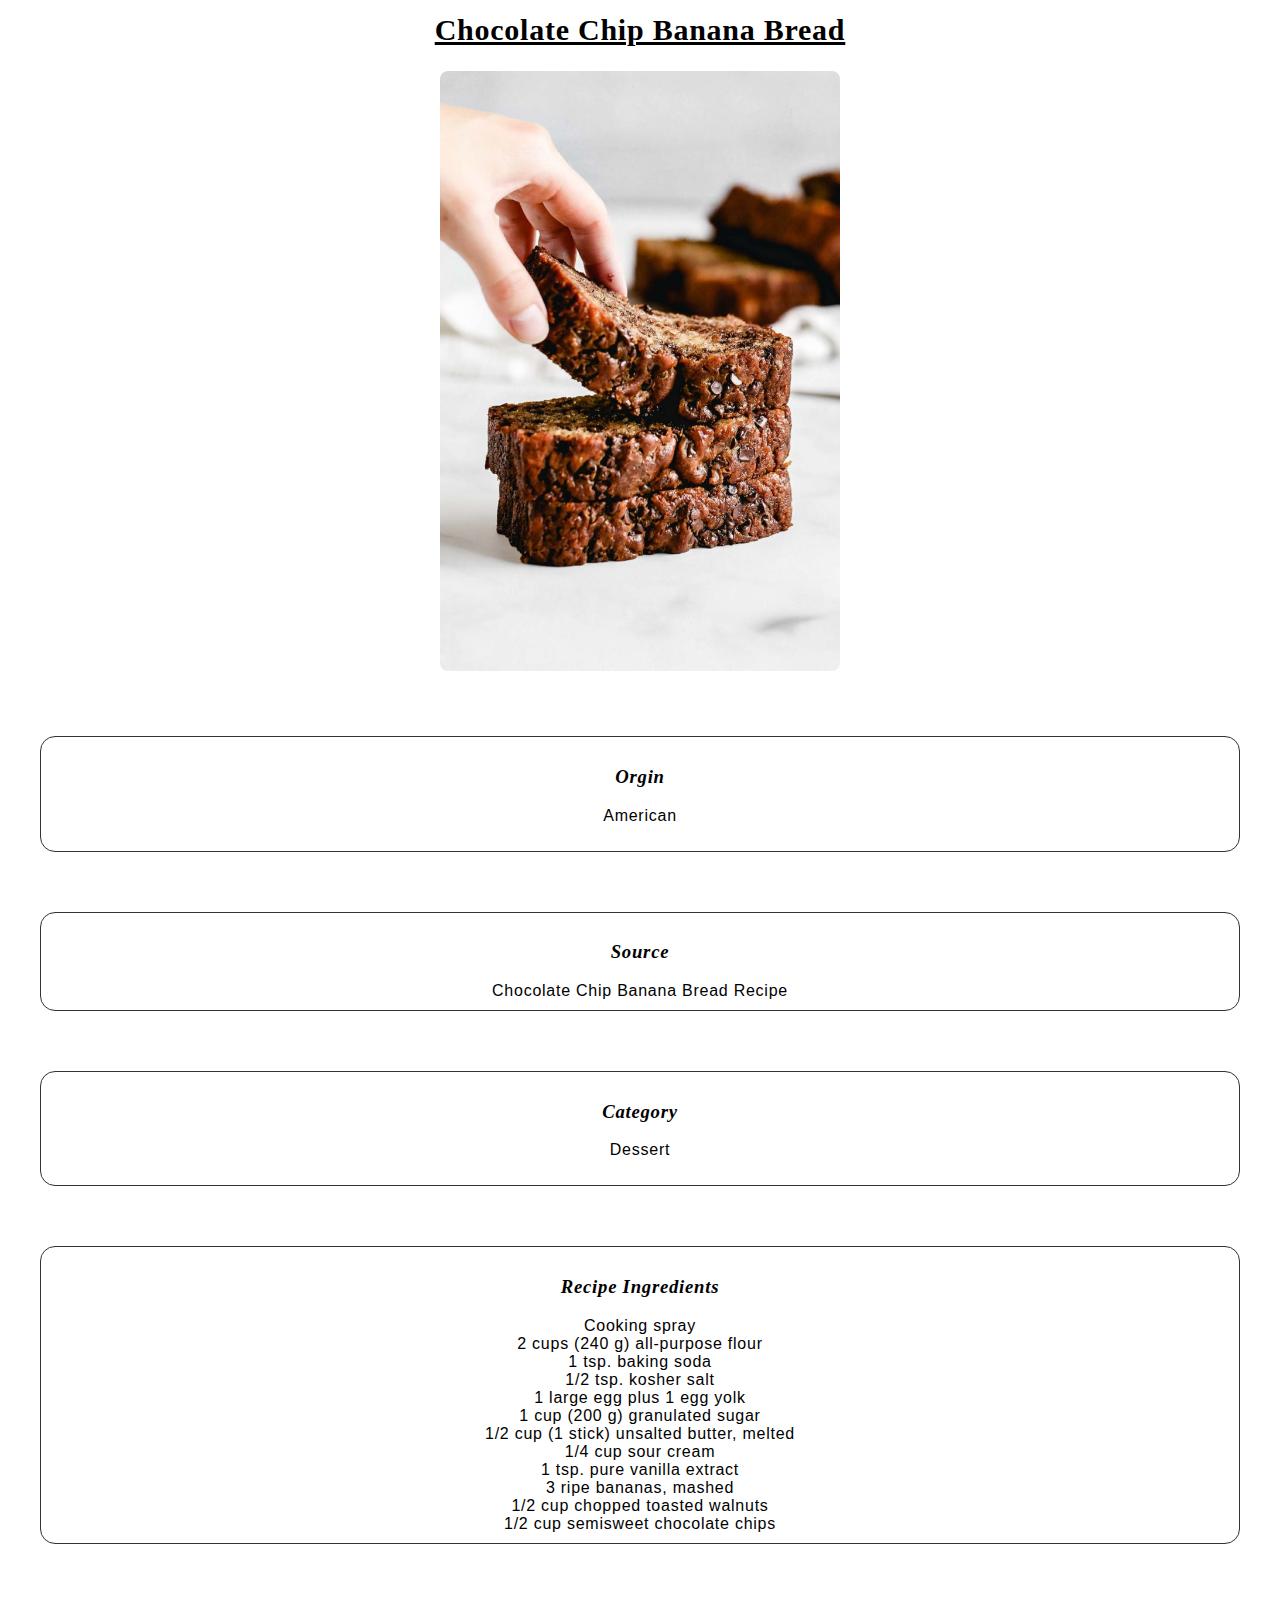
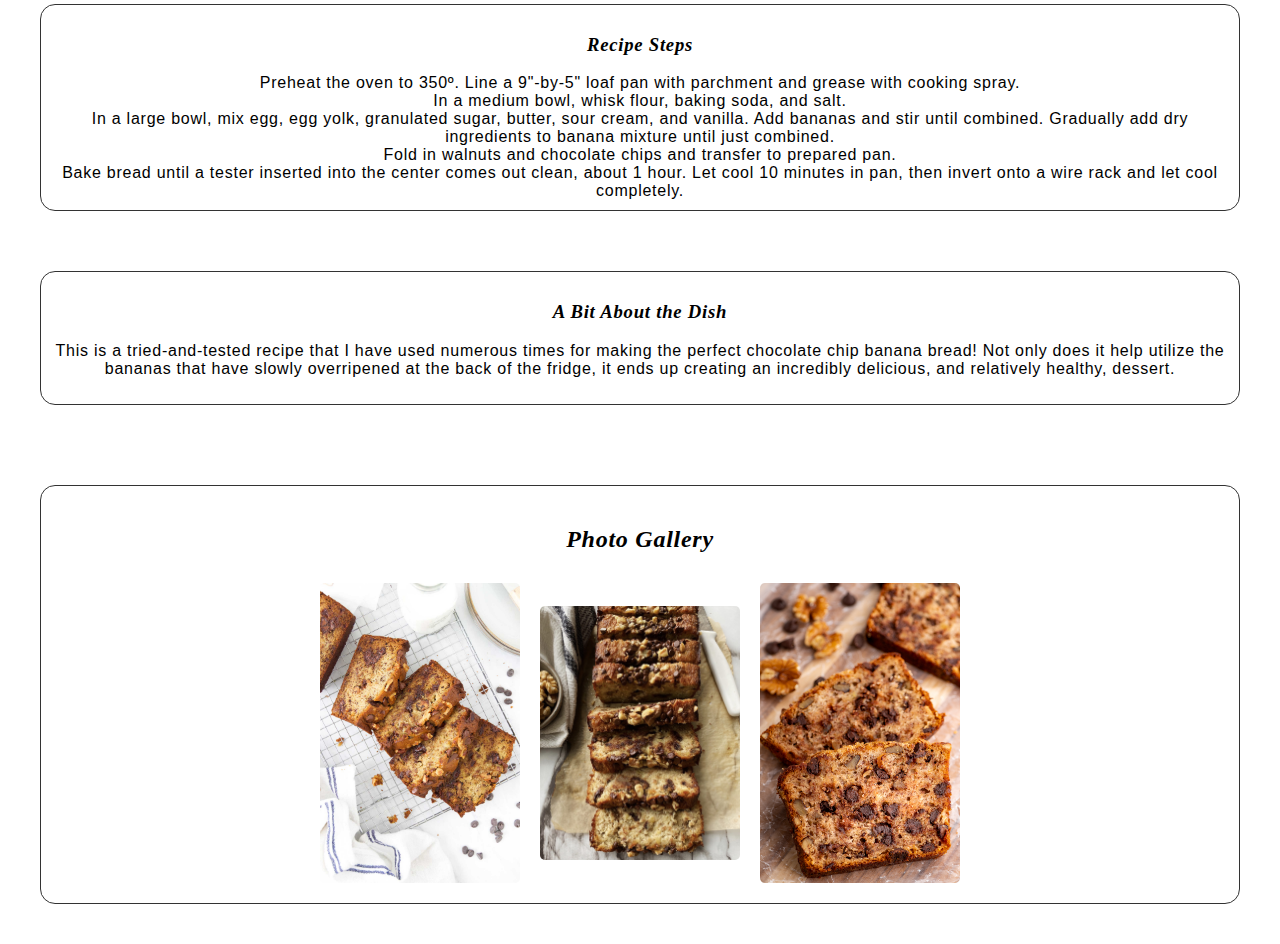
<file: recipes.html>
<!DOCTYPE html>
<html lang="en">
<head>
    <meta charset="UTF-8">
    <meta name="viewport" content="width=device-width, initial-scale=1.0">
    <link rel="stylesheet" type="text/css" href="css/reset.css">
    <link rel="stylesheet" href="css/style.css">
    <title>Recipes</title>
</head>
<body>
    <a href="#skip" class="skip">Skip to Main Content</a>
    <header>
        <nav>
            <ul>
                <li><a href="index.html">Home</a></li>
                <li><a href="pets.html">Pets</a></li>
                <li><a href="recipes.html" class="current">Recipes</a></li>
                <li><a href="travel.html">Travel</a></li>
            </ul>
        </nav>
    </header>    
    <main id="skip">
        <div class="recipe-blueprint">
            <div class="navigate">
                <h1>Recipes</h1>
            </div>
            <div class="recipe-container">
                <div class="recipe-name">
                    <h2>Spaghetti Recipe</h2>
                    <img src="images/spaghetti.jpg" width="400" alt="Thin noodles in a bowl with red sauce, cheese, and basil on top">
                </div>
                <div class="recipe-orgin">
                    <h3>Orgin</h3>
                    <p>Italian</p>
                </div>
                <div class="recipe-source">
                    <h3>Source</h3>
                    <p>Own Recipe</p>
                </div>
                <div class="recipe-category">
                    <h3>Category</h3>
                    <p>Main Dish</p>
                </div>
                <div class="recipe-ingredients">
                    <h3>Recipe Ingredients</h3>
                    <p>Dry spaghetti noodles, pasta sauce, cheese, basil.</p>
                </div>
                <div class="recipe-steps">
                    <h3>Recipe Steps</h3>
                    <ul>
                        <li>In a pan, add the pasta sauce and just enough water to cover the bottom of the pan. Next, bring the mixture to a boil.</li>
                        
                        <li>Then, add the spaghetti noodles to the pan and cook according to the packaging instructions.</li>
                        
                        <li>Once the noodles are cooked, plate on a pan and add cheese on top. </li>
                    </ul>
                </div>
                <div class="photo-gallery">
                    <h2>Photo Gallery</h2>
                    <img src="images/spaghetti-and-meatballs.jpg" width="200" alt="A small bowl of spaghetti with meatballs, garnished with basil">
                    <img src="images/spaghetti-sauce.jpeg" width="200" alt="A plate of spaghetti with a chunky red sauce and cheese on top">
                    <img src="images/Red-Pepper-Anchovy-Spaghetti.jpeg" width="200" alt="A spoon twirling red pepper anchovy spaghetti">
                </div>
            </div>
        </div>  
        <br>
        <div class="recipe-blueprint">
            <div class="recipe-container">
                <div class="recipe-name">
                    <h2>Homemade Mac n Cheese Recipe</h2>
                    <img src="images/mac&cheese.jpg" width="400" alt="A small bowl of mac n cheese">
                </div>
                <div class="recipe-orgin">
                    <h3>Orgin</h3>
                    <p>Northern Europe</p>
                </div>
                <div class="recipe-source">
                    <h3>Source</h3>
                    <p>Own Recipe</p>
                </div>
                <div class="recipe-category">
                    <h3>Category</h3>
                    <p>Main Dish</p>
                </div>
                <div class="recipe-ingredients">
                    <h3>Recipe Ingredients</h3>
                    <p>Macaroni, butter and flour, milk, cheese, seasonings, bread crumbs.</p>
                </div>
                <div class="recipe-steps">
                    <h3>Recipe Steps</h3>
                    <ul>
                        <li>Preheat oven to 375°. Grease a 13"x9" baking dish with butter. In a large pot of boiling salted water, cook macaroni, stirring occasionally, until al dente, 5 to 6 minutes. Drain. </li>
                        
                        <li>In a large saucepan over medium heat, melt 1 stick butter. Sprinkle flour over and cook, stirring, until slightly golden, 2 to 3 minutes. Pour in milk and whisk until combined. Add mustard powder; season with salt and pepper. Bring to a simmer over medium-high heat and cook, stirring, until sauce starts to thicken, about 2 minutes.</li>
                        
                        <li>Remove pan from heat and whisk in cheddar, Gruyère, and 1 cup Parmesan until melted and smooth. Stir in macaroni and transfer to the prepared dish.</li>
                        
                        <li>In a small bowl, combine panko, oil, and remaining 1/2 cup Parmesan. Sprinkle over macaroni; season with more pepper.</li>
                        
                        <li>​​Bake mac and cheese until bubbly and golden, 25 to 30 minutes. Let cool for 10 minutes.</li>
                    </ul>
                </div>
                <div class="recipe-info">
                    <h3>A Bit About the Dish</h3>
                    <p>Macaroni and cheese, commonly known as mac & cheese, is a comfort food staple that has captured the hearts of people all over the world. 
                        <br><br>Originating from Europe and popularized in the United States, this dish consists of elbow macaroni pasta smothered in a creamy cheese sauce. 
                        <br><br>The simplicity of its ingredients—pasta, cheese, and often a touch of butter or milk—belies a rich, complex flavor that has made it a favorite for both quick weeknight dinners and festive holiday gatherings.</p>
                </div>
                <div class="photo-gallery">
                    <h2>Photo Gallery</h2>
                    <img src="images/mac&cheese2.jpg" width="200" alt="Well-cooked mac and cheese with a full load of cheese">
                    <img src="images/mac&cheese4.jpg" width="200" alt="Mac and cheese cooked in a nice cookware">
                    <img src="images/mac-and-cheese-close-up.jpeg" width="200" alt="A close up image of a spoon serving macaroni and cheese with breadcrumbs">
                </div>
            </div>
        </div>
        <br>
        <div class="recipe-blueprint">
            <div class="recipe-container">
                <div class="recipe-name">
                    <h2>Chocolate Chip Banana Bread</h2>
                    <img src="images/chocolate-chip-banana-bread-sliced-683x1024.jpeg" width="400" alt="A hand picking up a slice of banana bread from a stack">
                </div>
                <div class="recipe-orgin">
                    <h3>Orgin</h3>
                    <p>American</p>
                </div>
                <div class="recipe-source">
                    <h3>Source</h3>
                    <a href="https://www.delish.com/cooking/recipe-ideas/a43369646/chocolate-chip-banana-bread-recipe/">Chocolate Chip Banana Bread Recipe</a>
                </div>
                <div class="recipe-category">
                    <h3>Category</h3>
                    <p>Dessert</p>
                </div>
                <div class="recipe-ingredients">
                    <h3>Recipe Ingredients</h3>
                    <ul>
                        <li>Cooking spray</li>
                        <li>2 cups (240 g) all-purpose flour</li>
                        <li>1 tsp. baking soda</li>
                        <li>1/2 tsp. kosher salt</li>
                        <li>1 large egg plus 1 egg yolk</li> 
                        <li>1 cup (200 g) granulated sugar</li>
                        <li>1/2 cup (1 stick) unsalted butter, melted</li>
                        <li>1/4 cup sour cream</li>
                        <li>1 tsp. pure vanilla extract</li> 
                        <li>3 ripe bananas, mashed</li>
                        <li>1/2 cup chopped toasted walnuts</li>
                        <li>1/2 cup semisweet chocolate chips</li>
                    </ul>
                </div>
                <div class="recipe-steps">
                    <h3>Recipe Steps</h3>
                    <ul>
                        <li>Preheat the oven to 350º. Line a 9"-by-5" loaf pan with parchment and grease with cooking spray.</li>
                        <li>In a medium bowl, whisk flour, baking soda, and salt.</li>
                        <li>In a large bowl, mix egg, egg yolk, granulated sugar, butter, sour cream, and vanilla. Add bananas and stir until combined. Gradually add dry ingredients to banana mixture until just combined.</li>
                        <li>Fold in walnuts and chocolate chips and transfer to prepared pan.</li>
                        <li>​Bake bread until a tester inserted into the center comes out clean, about 1 hour. Let cool 10 minutes in pan, then invert onto a wire rack and let cool completely.</li>
                    </ul>
                </div>
                <div class="recipe-info">
                    <h3>A Bit About the Dish</h3>
                    <p>This is a tried-and-tested recipe that I have used numerous times for making the perfect chocolate chip banana bread! Not only does it help utilize the bananas that have slowly overripened at the back of the fridge, it ends up creating an incredibly delicious, and relatively healthy, dessert. </p>
                </div>
                <div class="photo-gallery">
                    <h2>Photo Gallery</h2>
                    <img src="images/Chocolate-Chip-Banana-Bread-with-Walnuts-5.jpeg" width="200" alt="Four slices of chocolate chip banana bread, topped with walnuts, resting on a wire rack">
                    <img src="images/Banana_bread.jpeg" width="200" alt="A top-down image of a sliced loaf of chocolate chip banana bread">
                    <img src="images/Chocolate-Walnut-Banana-Bread-1.jpeg" width="200" alt="A close-up image of a chocolate chip banana bread slice with 2 other slices in the background">
                </div>
            </div>
        </div>
    </main>
</body>
</html>
</file>
<file: css/style.css>
body{
  font-family: "Helvetica Neue", Helvetica, Arial, sans-serif;
    background-color: white;
    color: black;
    }

header {
    background-color: #F1F1F1;
    font-family: "Helvetica Neue", Helvetica, Arial, sans-serif;
    text-align: center;
    padding: 20px;
    margin: 0;
    border-radius: 25px;

    }

h1 {
  display: block;
  font-size: 2em;
  margin-block-start: 0.67em;
  margin-block-end: 0.67em;
  margin-inline-start: 0px;
  margin-inline-end: 0px;
  font-weight: bold;
  }

h2 {
  display: block;
  font-size: 1.5em;
  margin-block-start: 0.83em;
  margin-block-end: 0.83em;
  margin-inline-start: 0px;
  margin-inline-end: 0px;
  font-weight: bold;
}

h3 {
  display: block;
  font-size: 1.17em;
  margin-block-start: 1em;
  margin-block-end: 1em;
  margin-inline-start: 0px;
  margin-inline-end: 0px;
  font-weight: bold;
}

nav ul {
    display: grid;
    grid-template-columns: repeat(4,1fr);
    grid-template-rows: 50px;
    justify-content: center;
    justify-items: center;
    list-style-type: none;
    list-style-type: none;
    margin: 0;
    padding: 0;
    border-radius: 10px;
    overflow: hidden;
    background-color: #333;
}

nav ul li{
    background-color: #333;
    font-size: 18px;
    width: 100%;
    float:left;
    text-align: center;
    line-height:50px
}

nav ul li a{
  text-decoration: none;
  display: block;
  color: white;
  text-align: center;

}

nav ul li:hover {
  background-color: #111;
}

nav ul li a.current {
  font-weight: bold;
  color:#a6c666;
}

.picture_gallery {
  display: grid;
  grid-template-columns: 1fr 1fr;
  grid-gap: 40px;

}

.introduction {
  margin: 0 auto;
  text-align: center; 
  max-width: 600px;
  letter-spacing: 1px;
  padding-bottom: 40px;

}

.navigate {
  border-radius: 10px;
  padding:20px;
  border: 1px dotted #d5938b;
  max-width: 800px; 
  margin: 50px auto auto auto;
  letter-spacing: 1px;
  text-align: center;
  background-image: linear-gradient(to bottom right, #BBD686, #EEF1BD, #d5938b, #BBD686, #C4A381)

}

.index_photos {
  margin-top: 80px;
  display: grid;
  grid-template-columns: 1fr 1fr;
  grid-gap: 20px;
  justify-items: center; 
  align-items: end;

}

.bacon_dog{
  display: grid;
  grid-template-columns: repeat(3, 1fr);
  grid-template-rows: auto auto auto;
  grid-gap: 60px;
  margin: 50px;
}

.bacon-heading{
    padding-top: 50;
    background-color: #F1F1F1;
    font-family: "Helvetica Neue", Helvetica, Arial, sans-serif;
    text-align: center;
    padding: 20px;
    margin: 0;
    border-radius: 25px;
    grid-column: 1
  }


.bacon-text-columns {
  display: grid;
  grid-template-columns: repeat(2, 1fr);
  grid-gap: 50px;
  padding: 20px;
  grid-column: 2;
}

.bacon-column-1-1,
.bacon-column-1-2 {
    text-decoration: none;
    display: block;
    color: black;
    text-align: left;
    letter-spacing:1px;
   

}

.bacon-likes {
  background-color: #F1F1F1;
  grid-column: 3;
  border-radius: 25px;
  text-decoration: none;
  padding: 20px;
  text-align: left;
  letter-spacing: 1px;
  display: block;

}

.bacon-likes li{
  padding: 5px 0;
  list-style-type:disc;
  margin: 10px;

}

p {
  display: block;
  margin-block-start: 1em;
  margin-block-end: 1em;
  margin-inline-start: 0px;
  margin-inline-end: 0px;
}

.bacon-likes li {
    display: list-item;
    text-align: -webkit-match-parent;
}


.bacon-gallery {
  font-size: 24px;
  color: #333;
  text-align: center;

}

.bacon_picture_gallery {
  display: grid;
  grid-template-columns: repeat(4, 1fr);
  grid-gap: 50px;
  justify-items: center; 
  border-radius: 25px;
  align-items: center;
  border: 2px dotted #d5938b;
}

.bacon_picture_gallery img {
  border-radius: 5px;
}

.recipe-container {
  display: grid;
  grid-template-columns: repeat(3, 1fr);
  grid-template-rows: auto;
  font-family: "Helvetica Neue", Helvetica, Arial, sans-serif;
  letter-spacing: .75px;
  grid-gap: 40px;
  padding: 20px;
  margin: 20px;
}

.recipe-container h3{
  font-style: italic;
  font-family: 'montserrat';

}

.recipe-name {
  grid-column: 2;
  grid-row: 1;
  text-align: center;
  text-decoration: underline;
  font-family: 'montserrat';
  font-size: 20px;
}

.recipe-name img{
  border-radius: 8px;
}

.recipe-orgin {
  grid-column: 1 / span 1; 
  grid-row: 2;
  padding: 10px;
  border-radius: 15px;
  border: 1px solid #333;
  justify-content: center;
  align-items:center;

}

.recipe-source {
  grid-column: 2 / span 1; 
  grid-row: 2;
  padding: 10px;
  border-radius: 15px;
  border: 1px solid #333;
  justify-content: center;
  align-items:center;
}

.recipe-category {
  grid-column: 3 / span 1; 
  grid-row: 2;
  padding: 10px;
  border-radius: 15px;
  border: 1px solid #333;
  justify-content: center;
  align-items:center;
}

.recipe-ingredients {
  grid-column: 1 / span 1; 
  grid-row: 3;
  padding: 10px;
  border-radius: 15px;
  border: 1px solid #333;
  justify-content: center;
  align-items:center;
}

.recipe-steps {
  grid-column: 2 / span 1; 
  grid-row: 3;
  padding: 10px;
  border-radius: 15px;
  border: 1px solid #333;
  justify-content: center;
  align-items:center;
  list-style-type: disc;
}

.recipe-info{
  grid-column: 3 / span 1; 
  grid-row: 3;
  padding: 10px;
  border-radius: 15px;
  border: 1px solid #333;
  justify-content: center;
  align-items:center;

}

.photo-gallery {
  display: grid;
  grid-column: 1 / span 3;
  grid-row: 4;
  grid-template-columns: 1fr 1fr 1fr;
  grid-template-rows: auto; 
  grid-gap: 20px;
  border-radius: 15px;
  justify-items: center; 
  align-items: center;
  border: 1px solid #333;
}

.photo-gallery h2 {
  grid-column: 2; 
  grid-row: 1; 
  font-style: italic;
  font-family: 'montserrat';
}

.photo-gallery img{
  grid-row: 2;
  justify-self: center;
  align-self: center;
  border-radius: 5px;
}

.travel-container {
  display: grid;
  grid-template-columns: repeat(2, 1fr);
  grid-template-rows: auto;
  font-family: "Helvetica Neue", Helvetica, Arial, sans-serif;
  letter-spacing: .75px;
  grid-gap: 40px;
  padding: 20px;
  margin: 20px;
}

.travel-container h2{
  font-style: italic;
  font-family: 'montserrat';
}

.location-name {
  grid-column: 1 / span 2;
  grid-row: 1;
  text-align: center;
  text-decoration: underline;
  font-family: 'montserrat';
  font-size: 20px;
}

.location-name img {
  border-radius: 8px;
  grid-column: 1 / span 2;
  grid-row: 1;
}

.NYC-gif {
  display: block; 
}

.NYC-static {
  display: none; 
}

@media (prefers-reduced-motion: reduce) {
  .NYC-gif {
    display: none; 
  }
  .NYC-static {
    display: block; 
  }
}

.yellowstone-gif {
  display: block; 
}

.yellowstone-static {
  display: none; 
}

@media (prefers-reduced-motion: reduce) {
  .yellowstone-gif {
    display: none; 
  }
  .yellowstone-static {
    display: block; 
  }
}


.rome-gif {
  display: block; 
}

.rome-static {
  display: none; 
}

@media (prefers-reduced-motion: reduce) {
  .rome-gif {
    display: none; 
  }
  .rome-static {
    display: block; 
  }
}

.geographical-location {
  grid-column: 1 / span 1; 
  grid-row: 2;
  padding: 10px;
  border-radius: 15px;
  border: 1px solid #333;
  justify-content: center;
  align-items:center;

}

.location-info {
  grid-column: 2 / span 1; 
  grid-row: 2;
  padding: 10px;
  border-radius: 15px;
  border: 1px solid #333;
  justify-content: center;
  align-items:center;
}

.travel-photo-gallery {
  display: grid;
  grid-column: 1 / span 3;
  grid-row: 3;
  grid-template-columns: repeat(5,1fr);
  grid-template-rows: auto; 
  grid-gap: 20px;
  border-radius: 15px;
  justify-items: center; 
  align-items: center;
  border: 1px solid #333;
  padding: 25px;
}

.travel-photo-gallery h2 {
  grid-column: 1 / -1; 
  grid-row: 1; 
  font-size: 20px;
  font-style: italic;
  font-family: 'montserrat';
}

.travel-photo-gallery figure {
  margin: 0;
}

.travel-photo-gallery img {
  max-width: 100%;
  height: auto;
  justify-self: center;
  align-self: center;
  border-radius: 5px;
  text-align:center;
}


@media screen and (min-width: 768px){
  nav a:hover {
    text-decoration: underline;
  }

  
  nav a:focus{
    text-decoration: underline;
  }

  header nav {
    position: relative; /
  }

  header nav a {
    display: inline-block; 
    margin-right: 20px; 
  }
   
  a.skip {
    left: -999px;
    position: absolute;
    top: auto;
    width: 1px;
    height: 1px;
    overflow: hidden;
    z-index: -999;
  }
  a.skip:hover {
    border: 2px solid rgb(255, 132, 110); 
    padding: 5px;
    border-radius: 10px; 
}

  a.skip:focus {
    text-decoration: underline;
    color: blue; 
}
  
  a.skip:focus, a.skip-main:active {
    overflow: auto;
    padding: 5px;
    position: static; 
    left: 0; 
    top: 20px; 
    width: auto; 
    height: auto; 
    z-index: 999;
  }


  .bacon_picture_gallery {
    display: flex;
    flex-direction: column;
    align-items: center;
    border: 2px dotted #d5938b;
    padding: 20px;
  }

  .bacon-heading img {
    width: 100%; 
    border-radius: 5px; 
    margin-bottom: 20px; 
  }

  .bacon-text-columns {
    display: flex;
    justify-content: space-between; 
    width: 48%;
  }

  .bacon-likes {
    margin-top: 20px; 
    width: 100%; 
  }

  .bacon_picture_gallery img {
    border-radius: 5px;
    width: 100%; 
    max-width: 100%; 
    margin-bottom: 20px; 
  }

  .recipe-container {
    display: flex;
    flex-wrap: wrap;
    justify-content: space-around;
    letter-spacing: .75px;
    padding: 20px;
    margin: 20px;
  }

  .recipe-name {
    width: 100%;
    text-align: center;
    text-decoration: underline;
    font-family: 'montserrat';
    font-size: 20px;
  }

  .recipe-name img {
    border-radius: 8px;
    width: 100%;
    max-width: 400px;
    margin-bottom: 20px;
  }

  .recipe-orgin,
  .recipe-source,
  .recipe-category,
  .recipe-ingredients,
  .recipe-steps,
  .recipe-info {
    width: 100%;
    padding: 10px;
    border-radius: 15px;
    border: 1px solid #333;
    text-align: center;
    margin-bottom: 20px;
  }

  .photo-gallery {
    width: 100%;
    display: flex;
    flex-wrap: wrap;
    justify-content: center;
    align-items: center;
    border-radius: 15px;
    border: 1px solid #333;
    padding: 20px;
    margin-top: 20px;
  }

  .photo-gallery h2 {
    width: 100%;
    font-style: italic;
    font-family: 'montserrat';
    text-align: center;
    margin-bottom: 10px;
  }
  .travel-container {
    display: flex;
    flex-direction: column;
    align-items: center;
  }

  .travel-container > * {
    width: 80%; 
    margin-bottom: 20px; 
  }

  .travel-container img {
    width: 100%; 
    border-radius: 8px;
  }

  .travel-photo-gallery h2 {
    width: 80%; 
    text-align: center; 
    margin-bottom: 20px; 
  }

  .travel-photo-gallery {
    display: flex;
    flex-wrap: wrap;
    justify-content: space-between;
    align-items: flex-start;
  }

  travel-photo-gallery figure {
    width: calc(48% - 10px); 
    margin-bottom: 20px; 
  }
}
</file>
